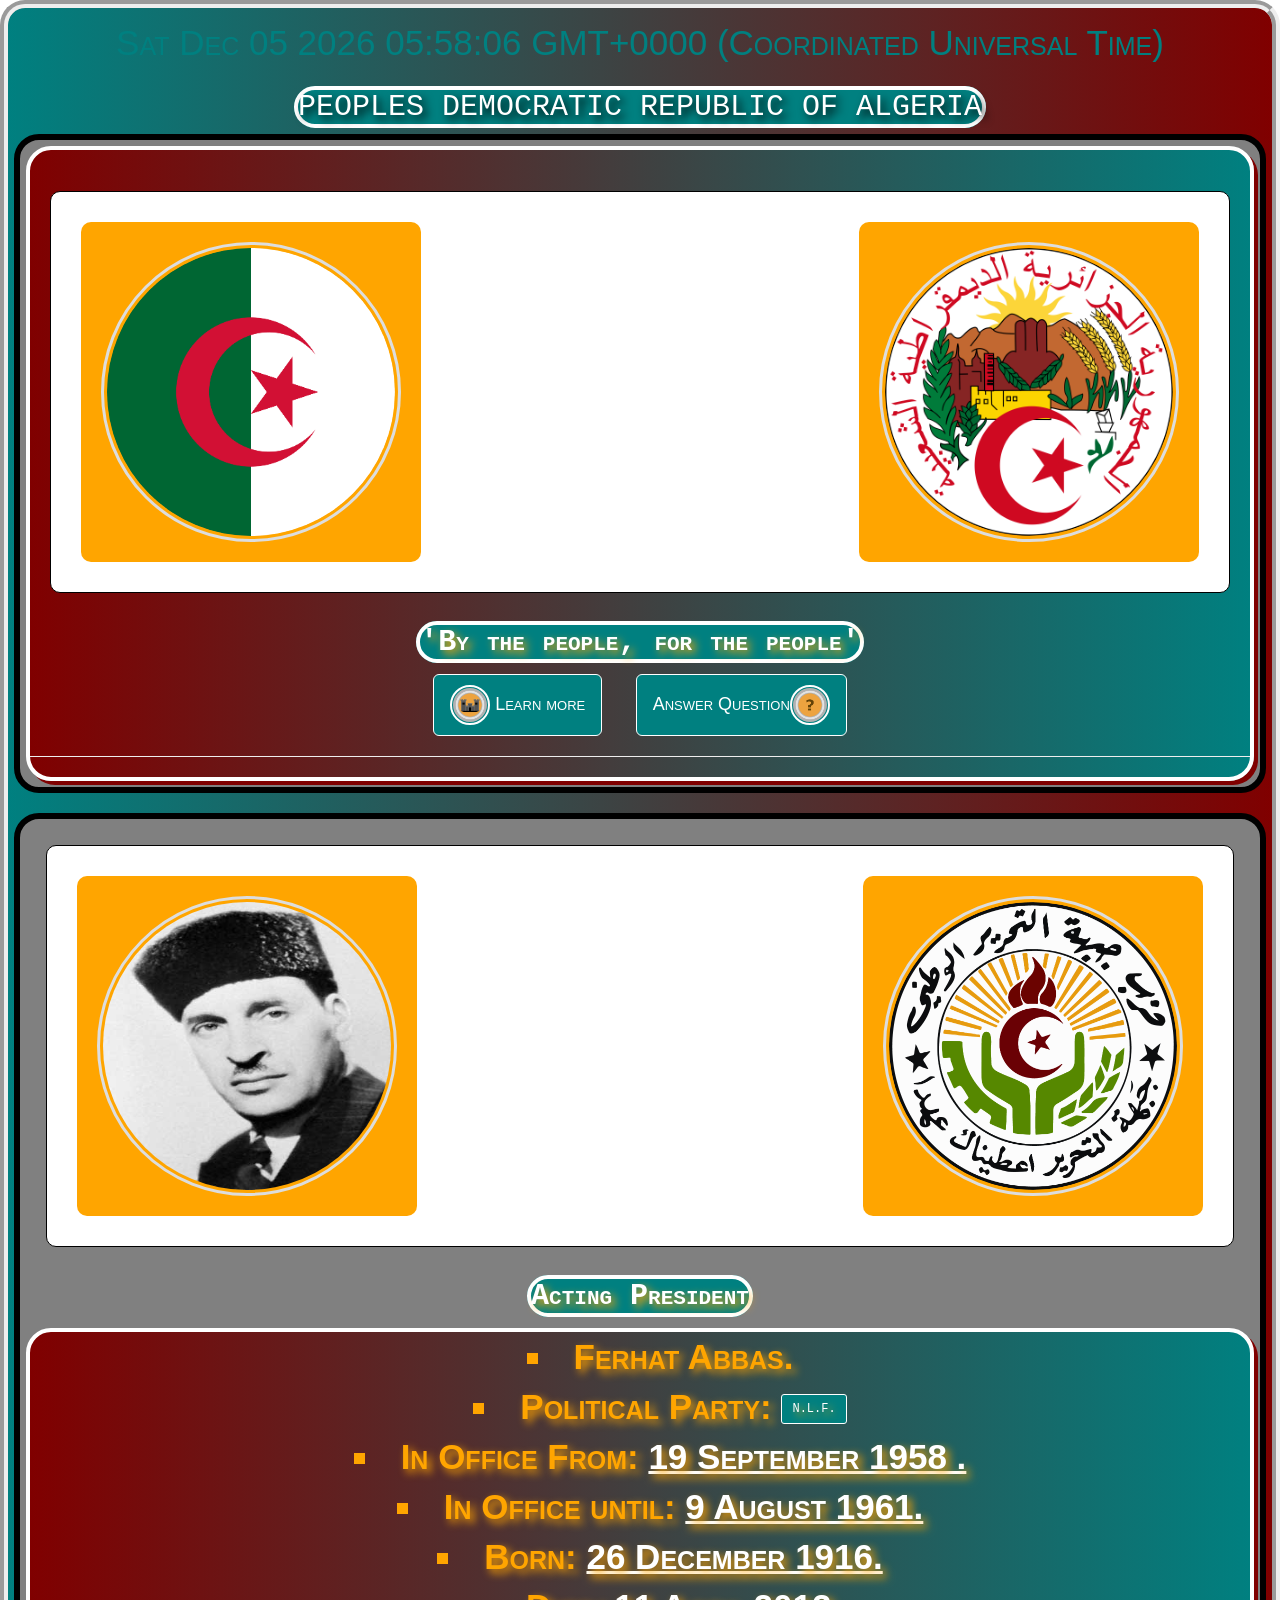
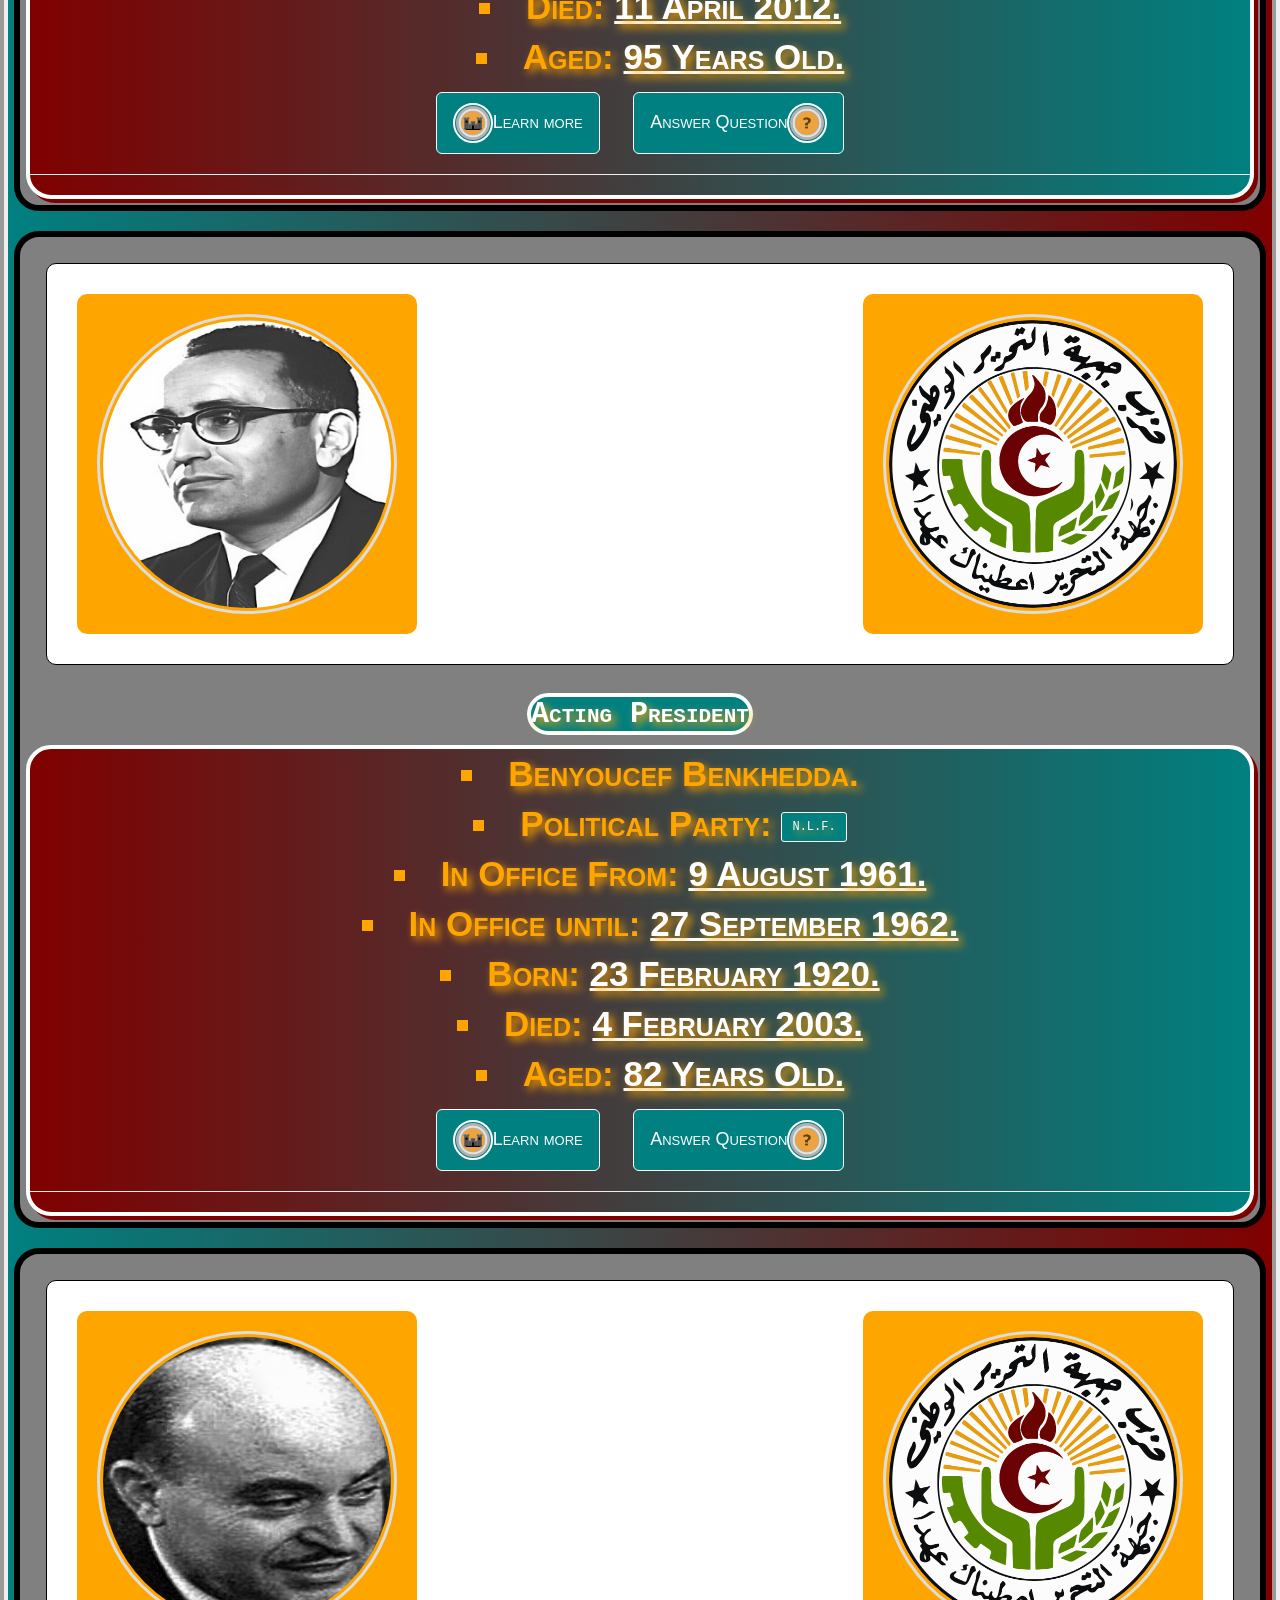
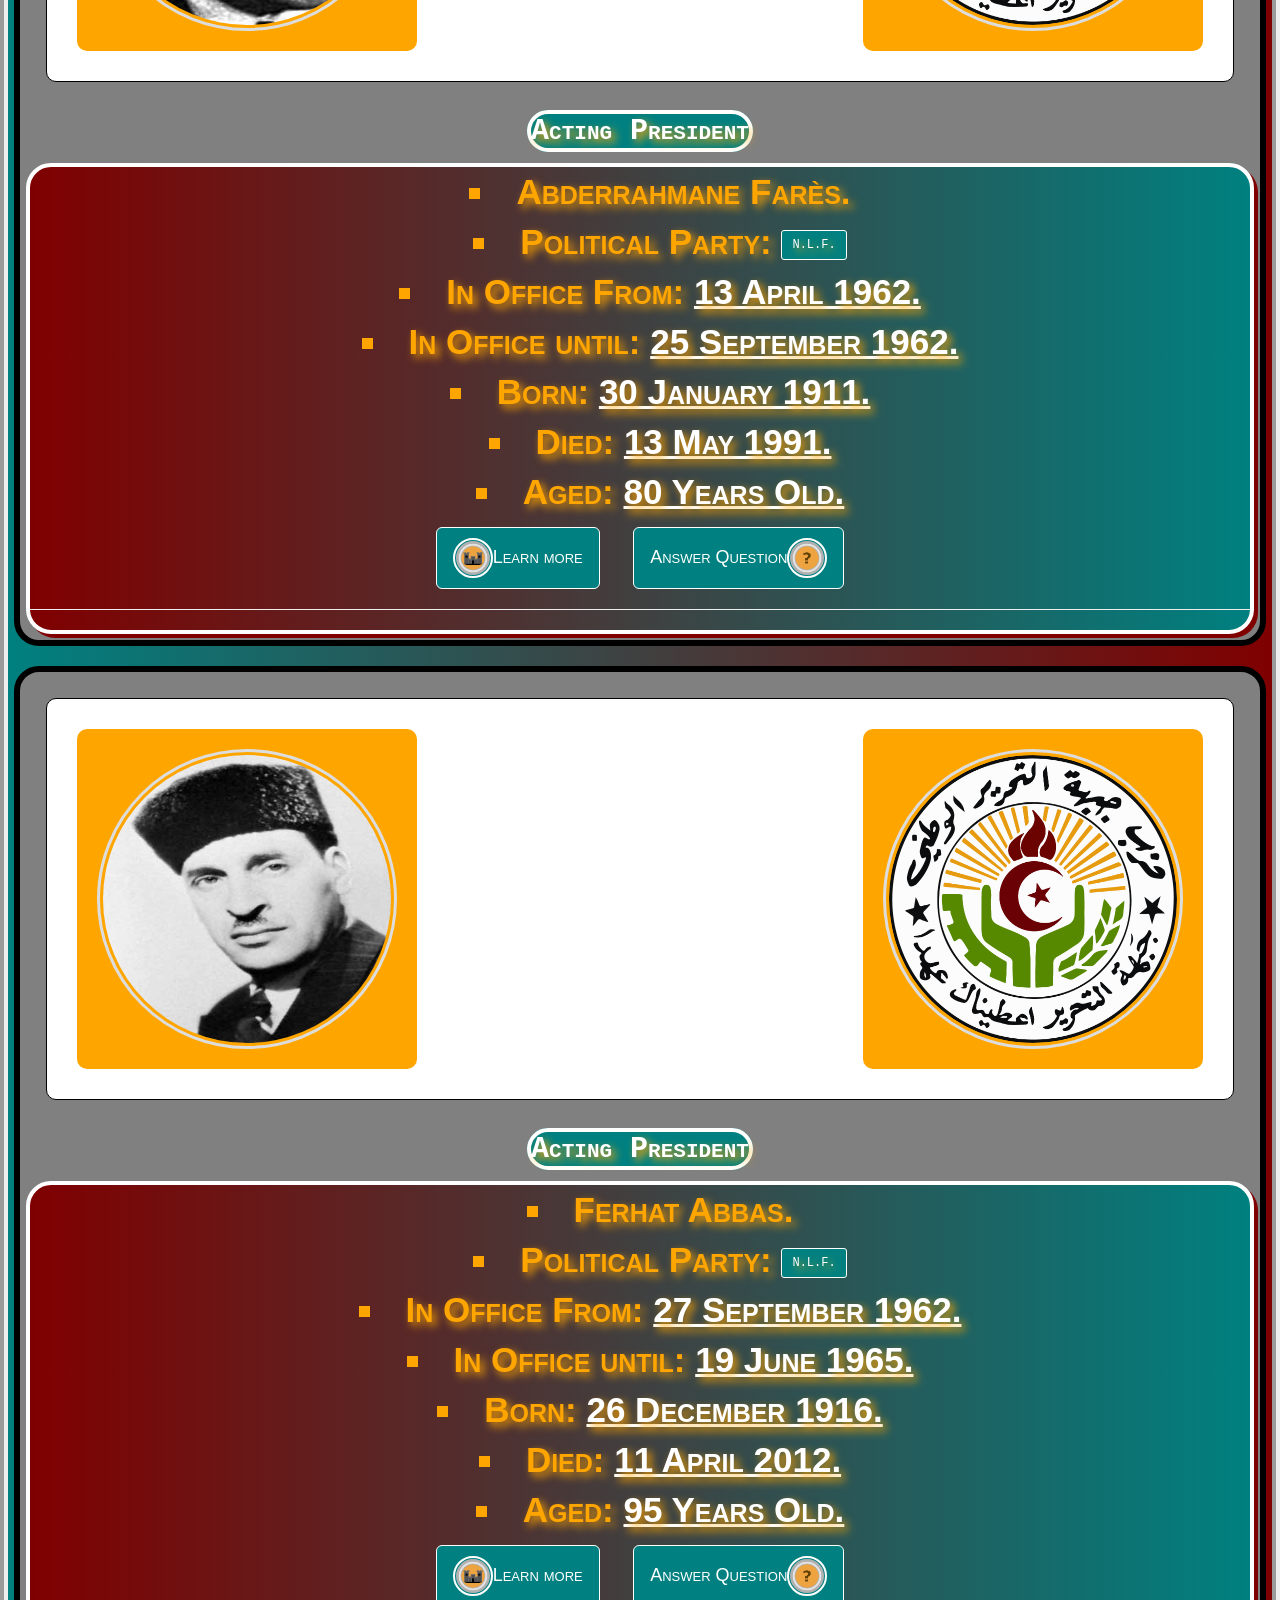
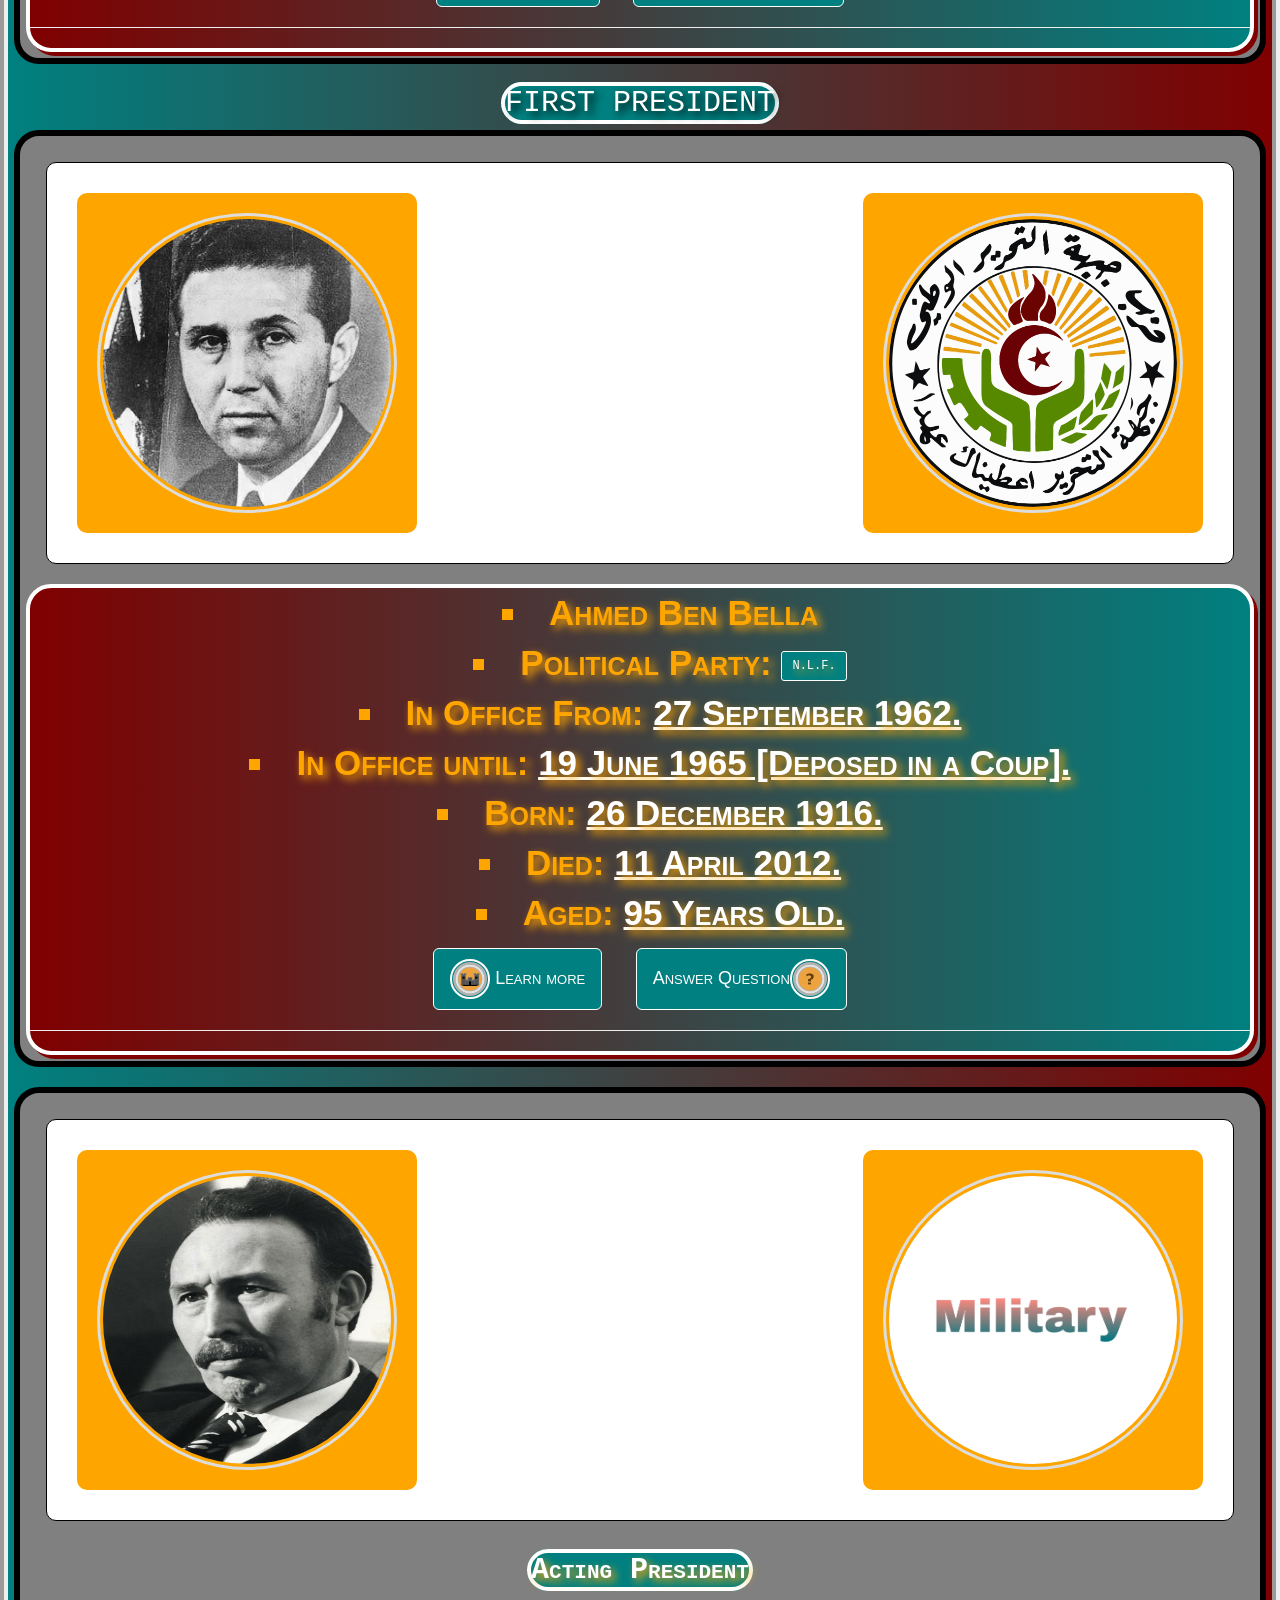
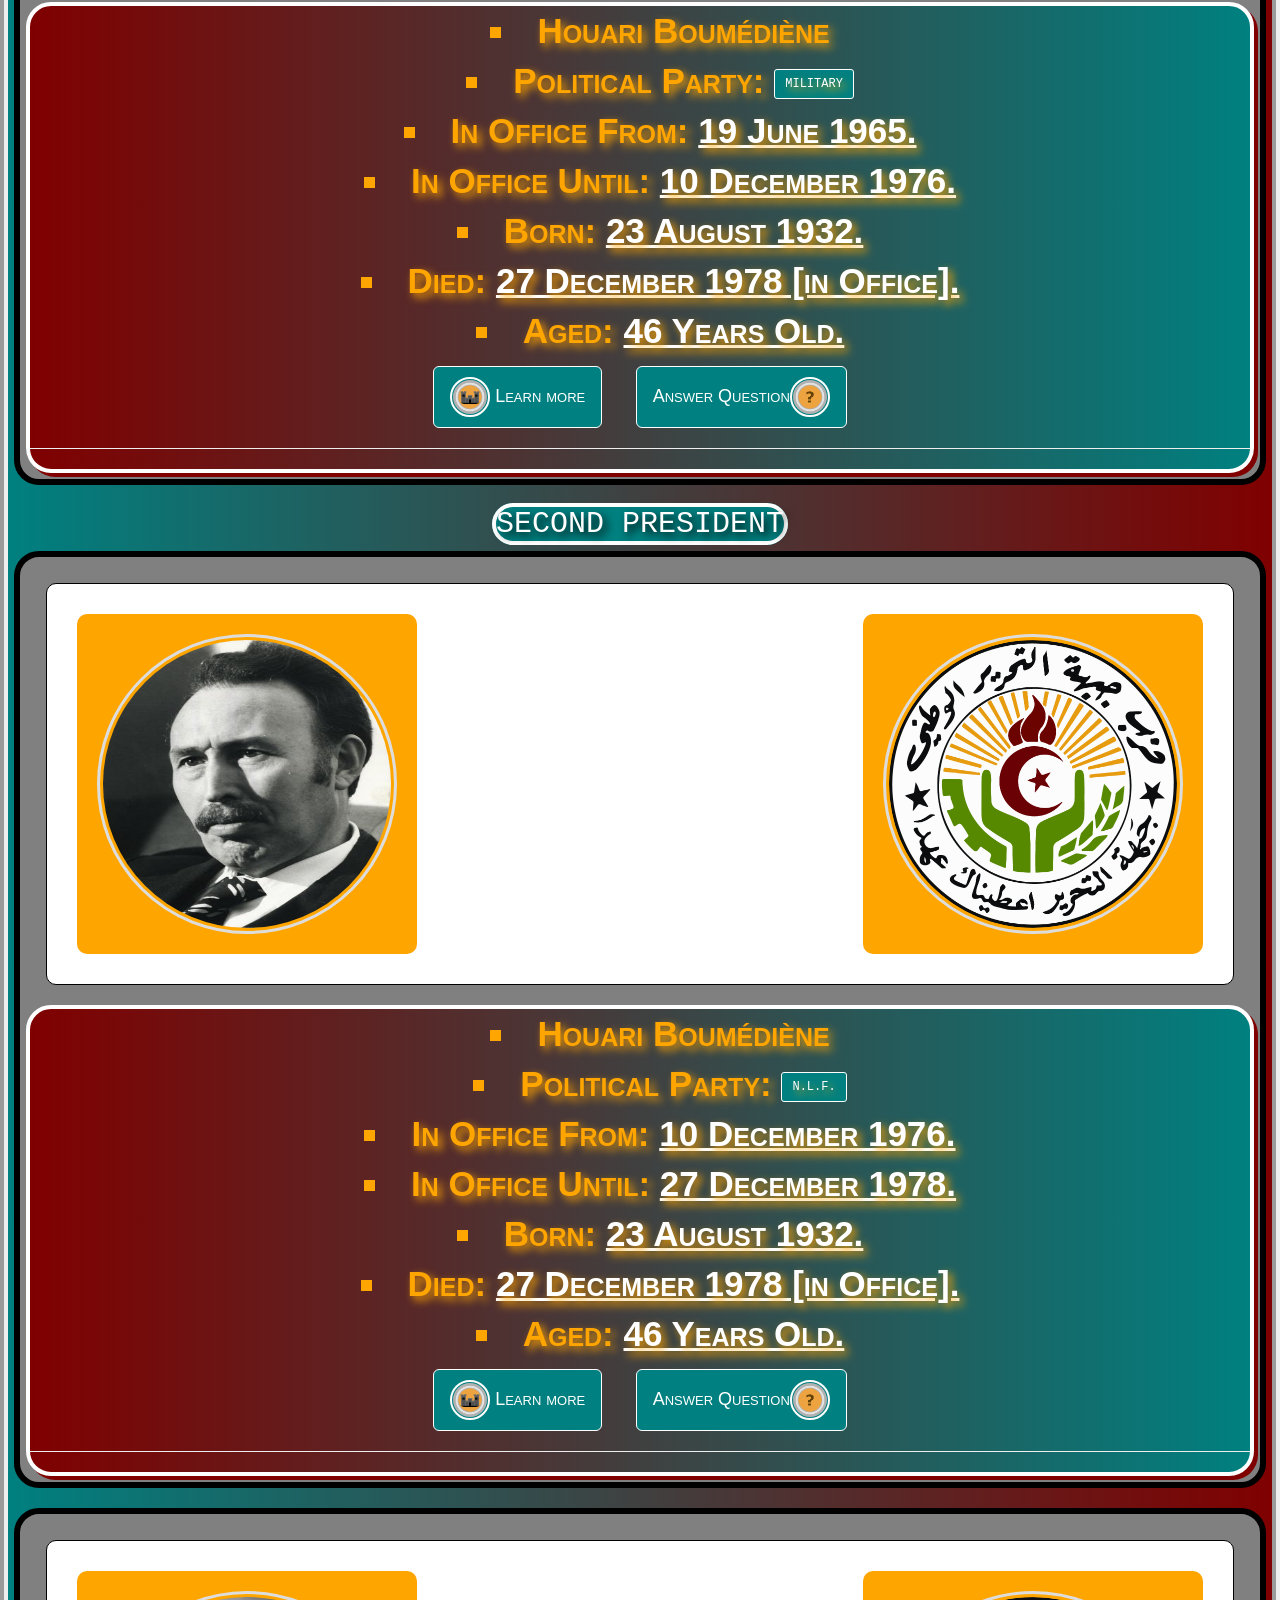
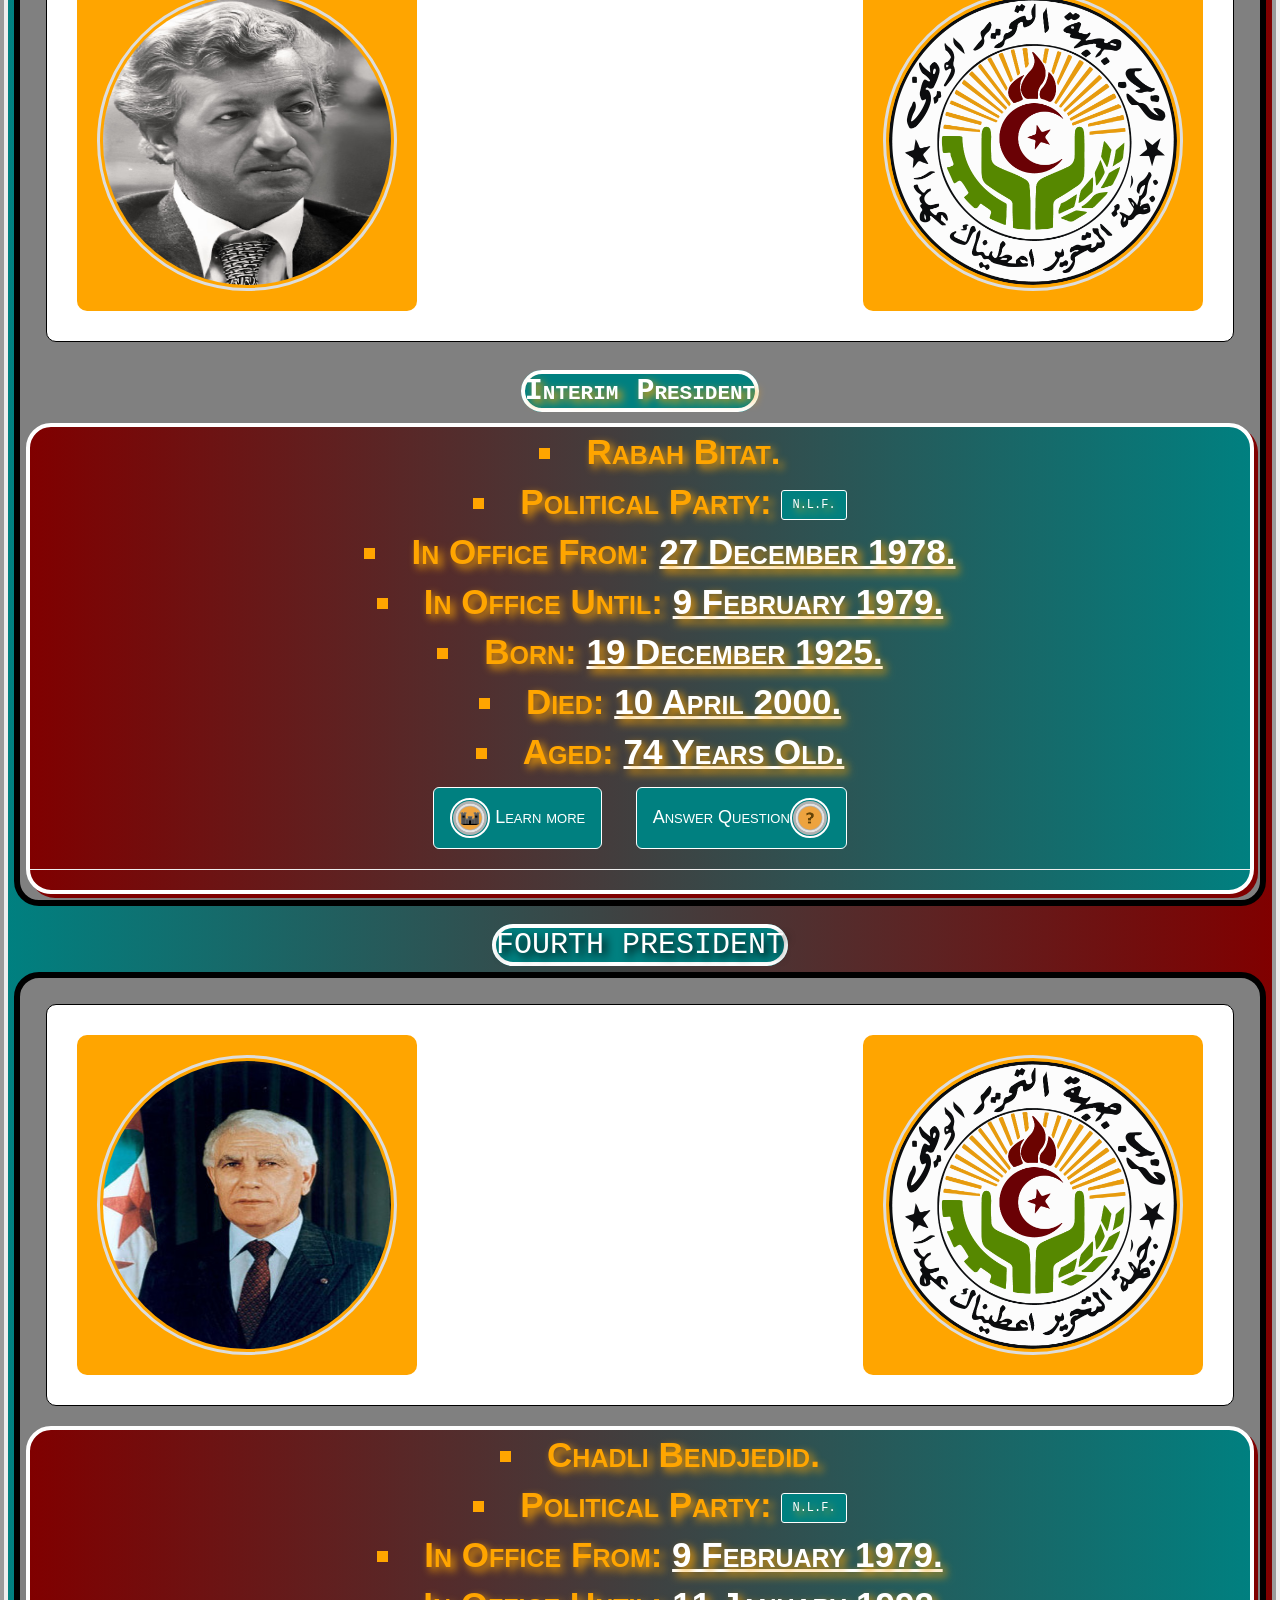
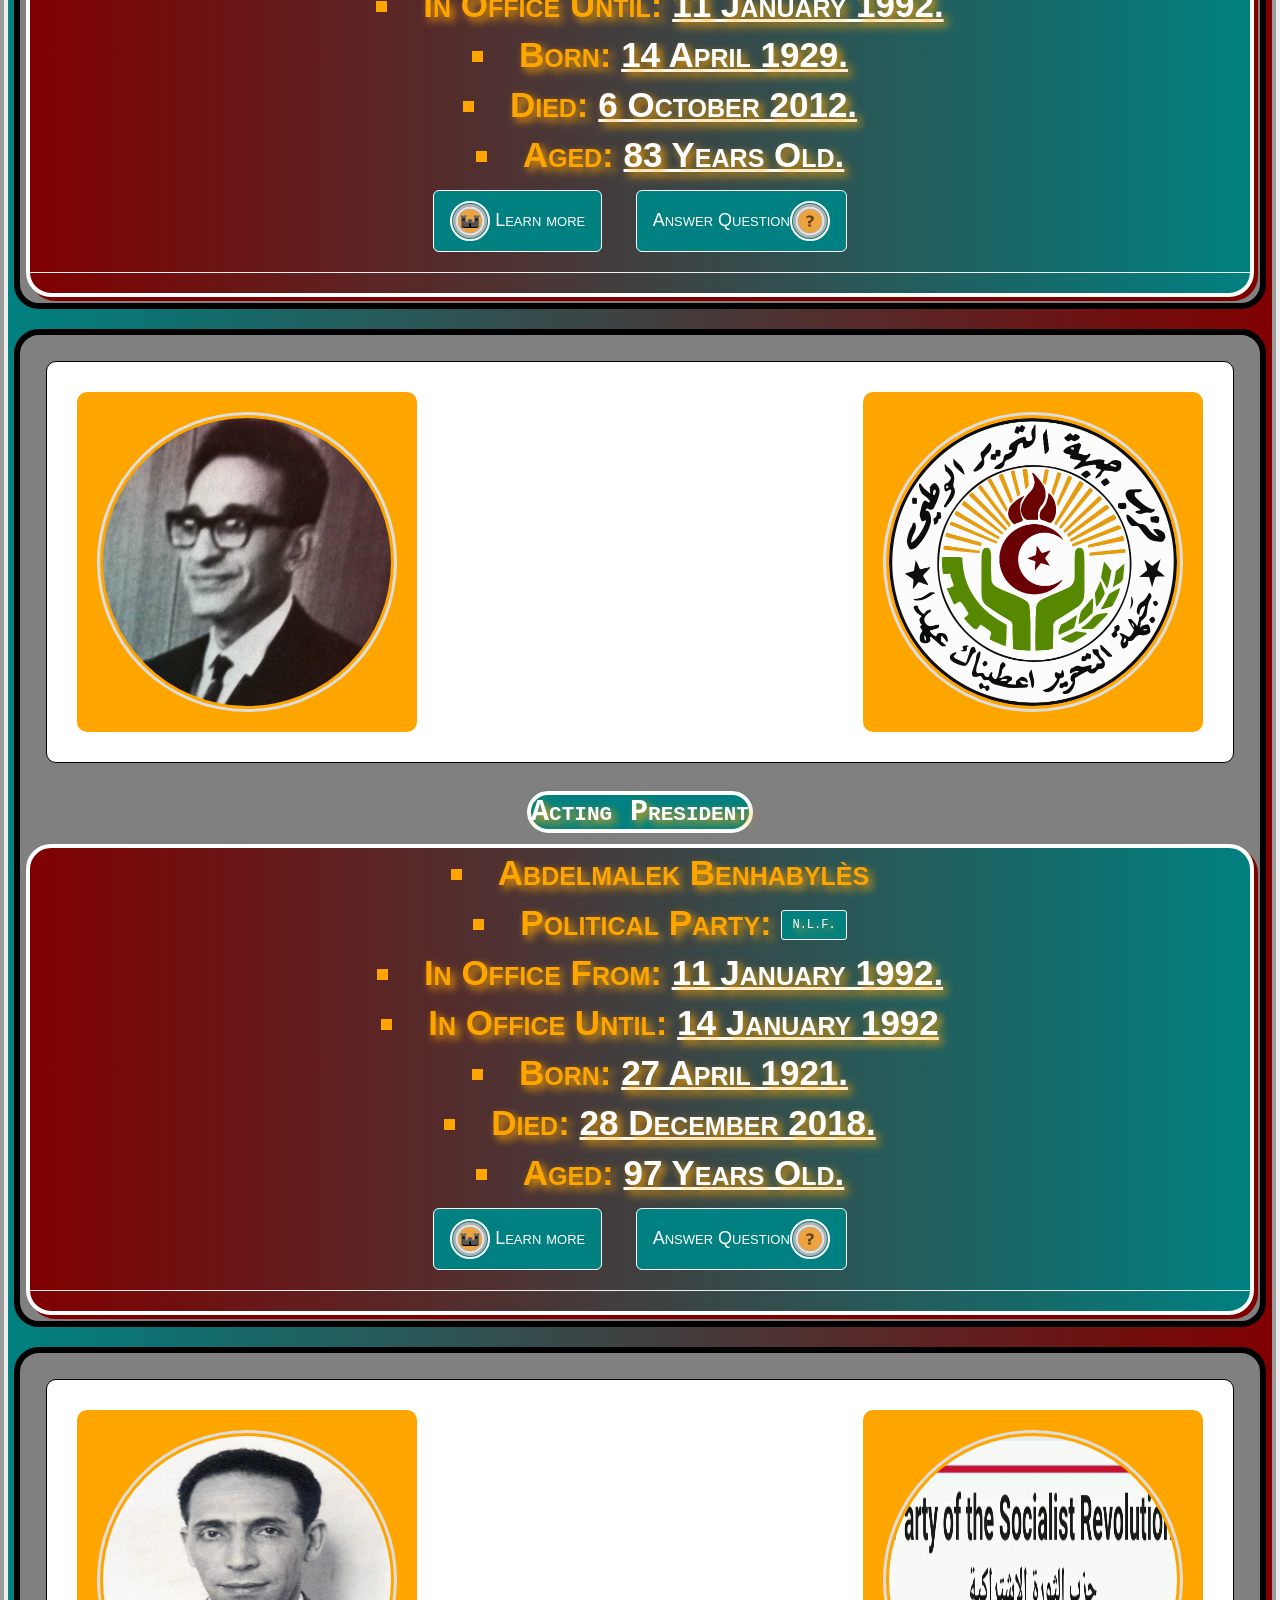
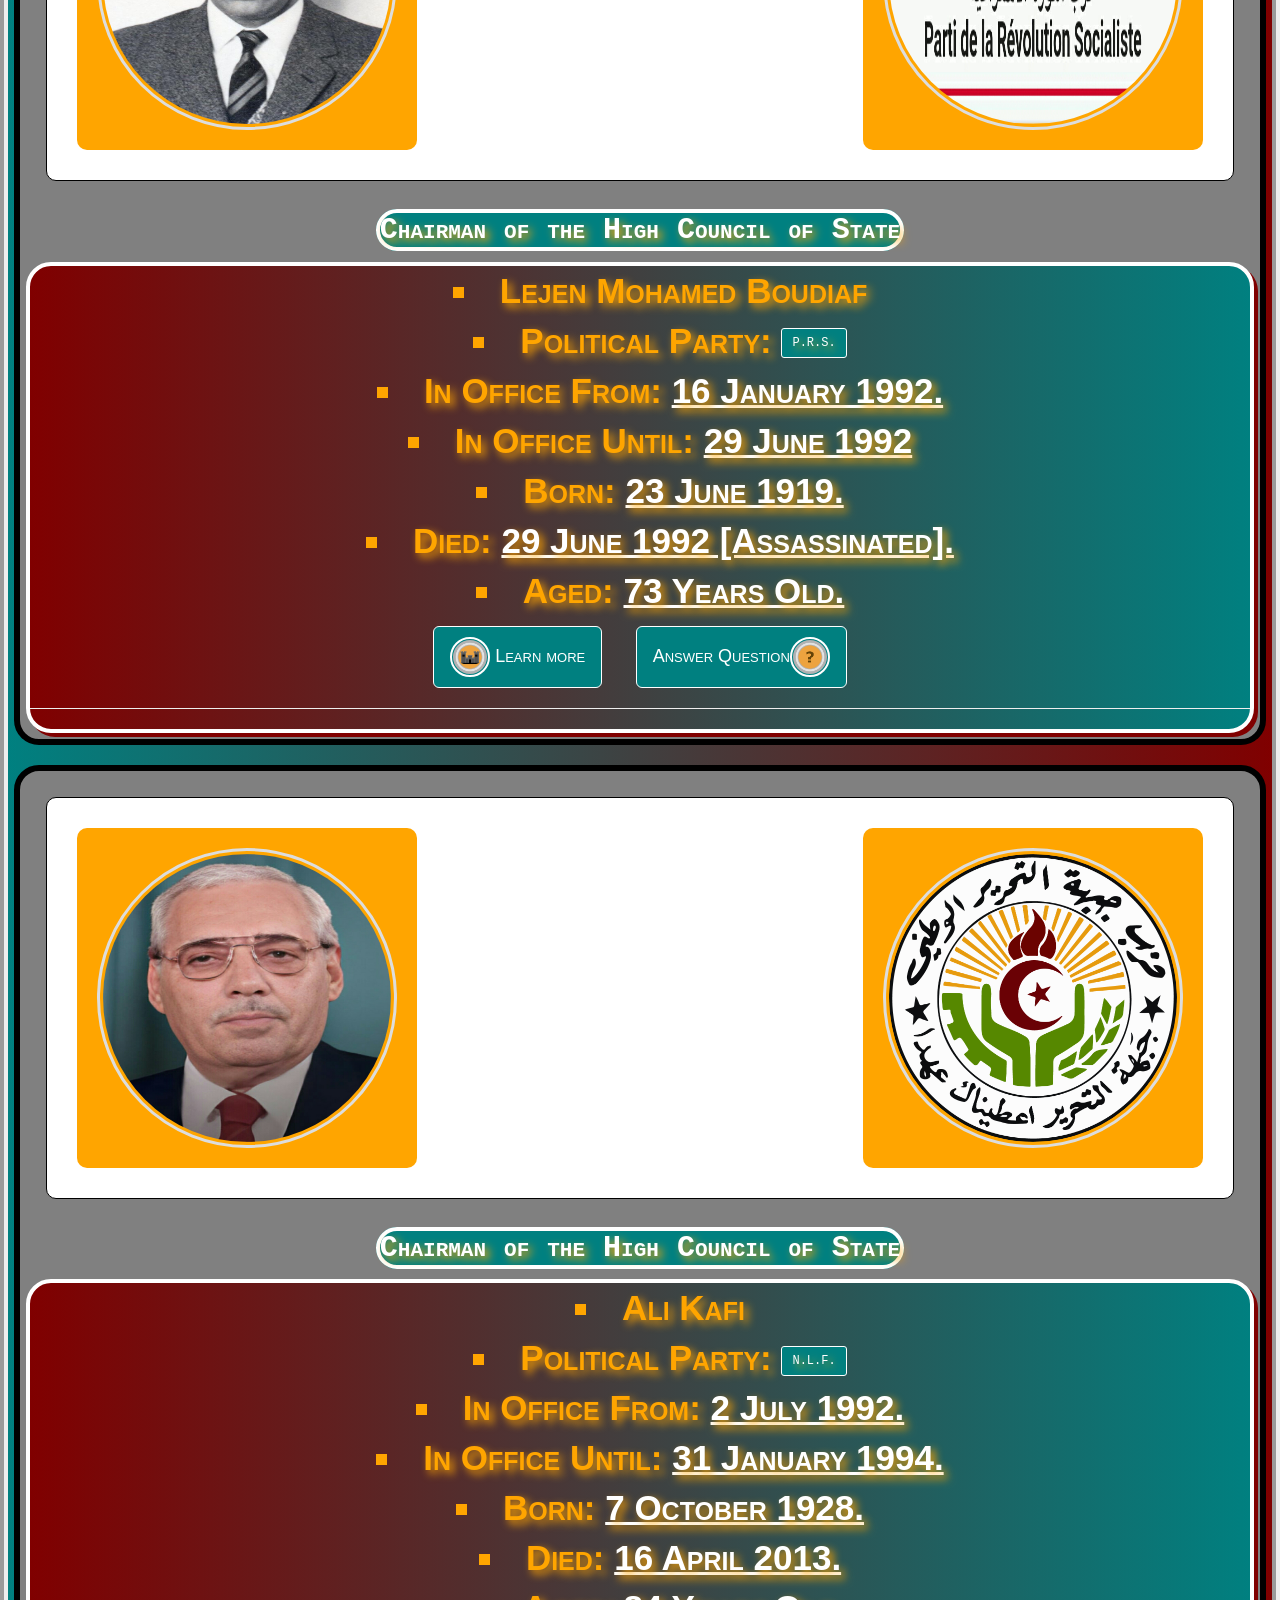
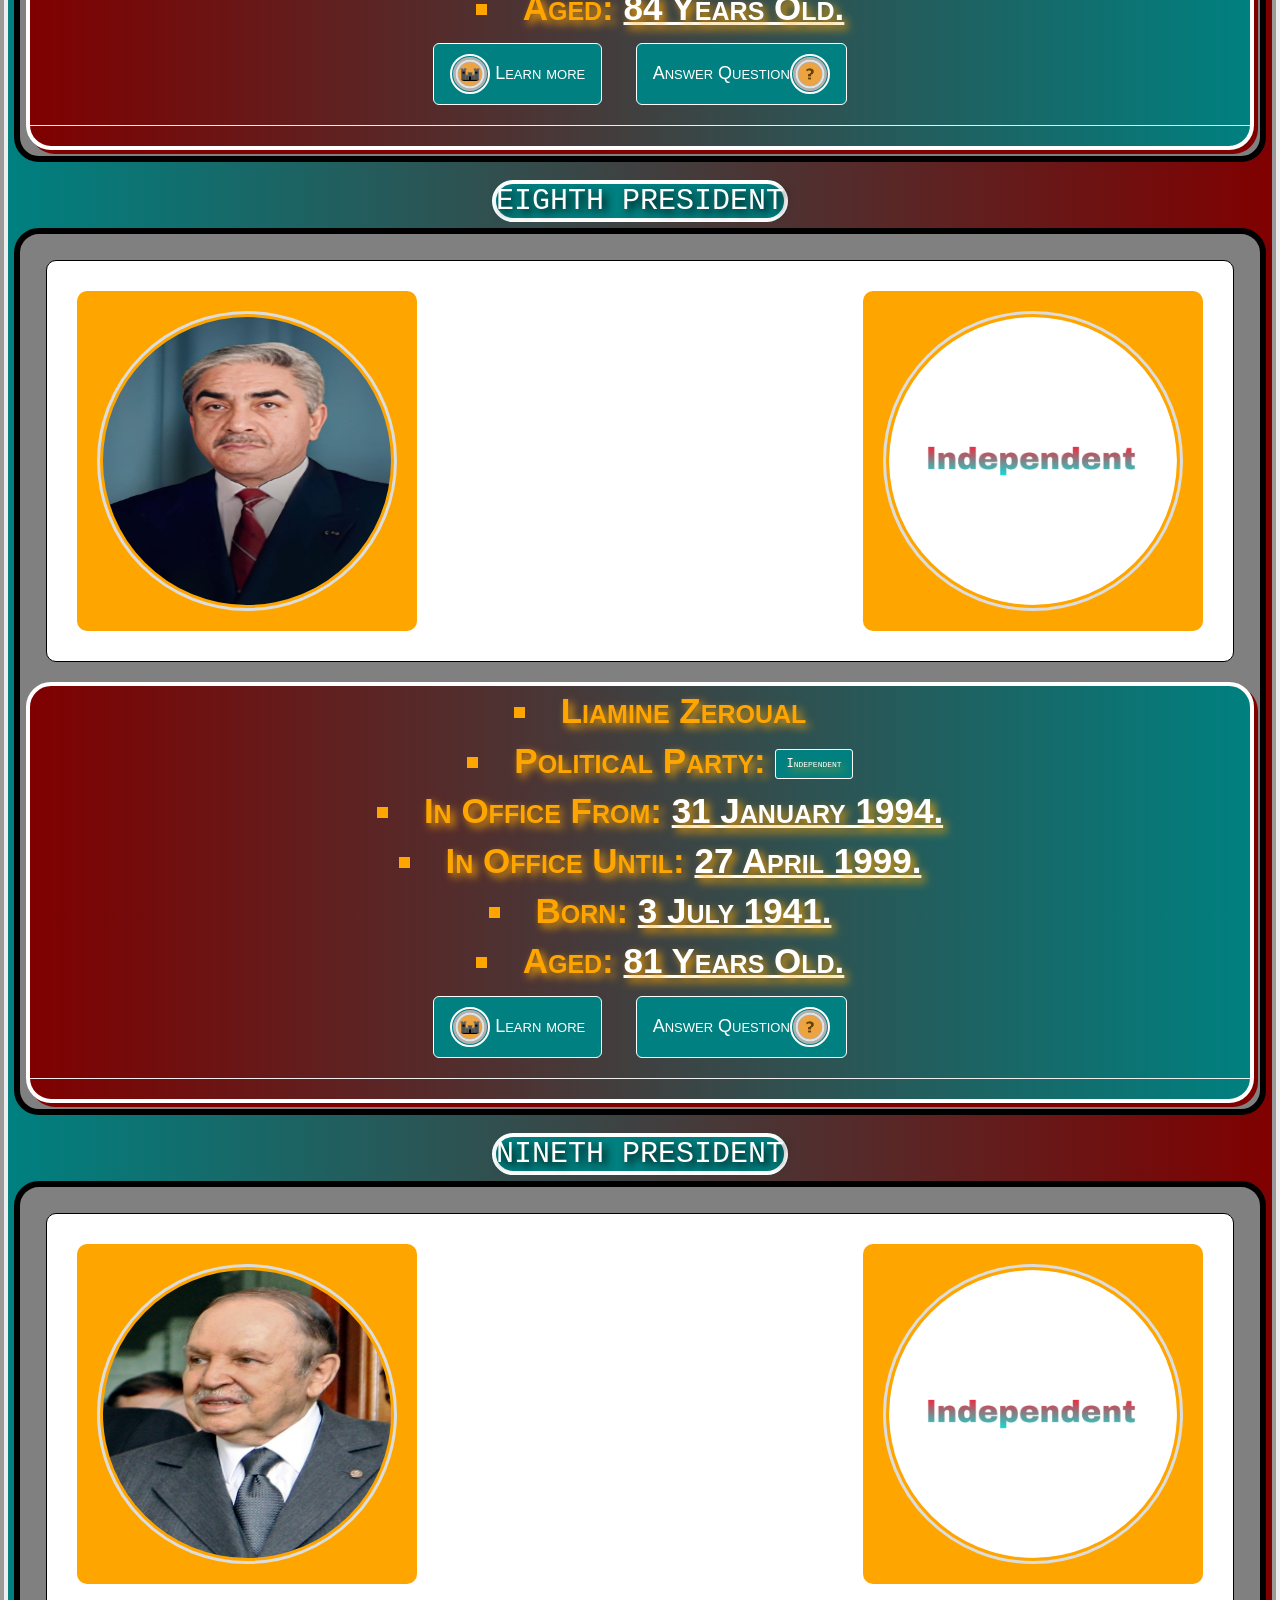
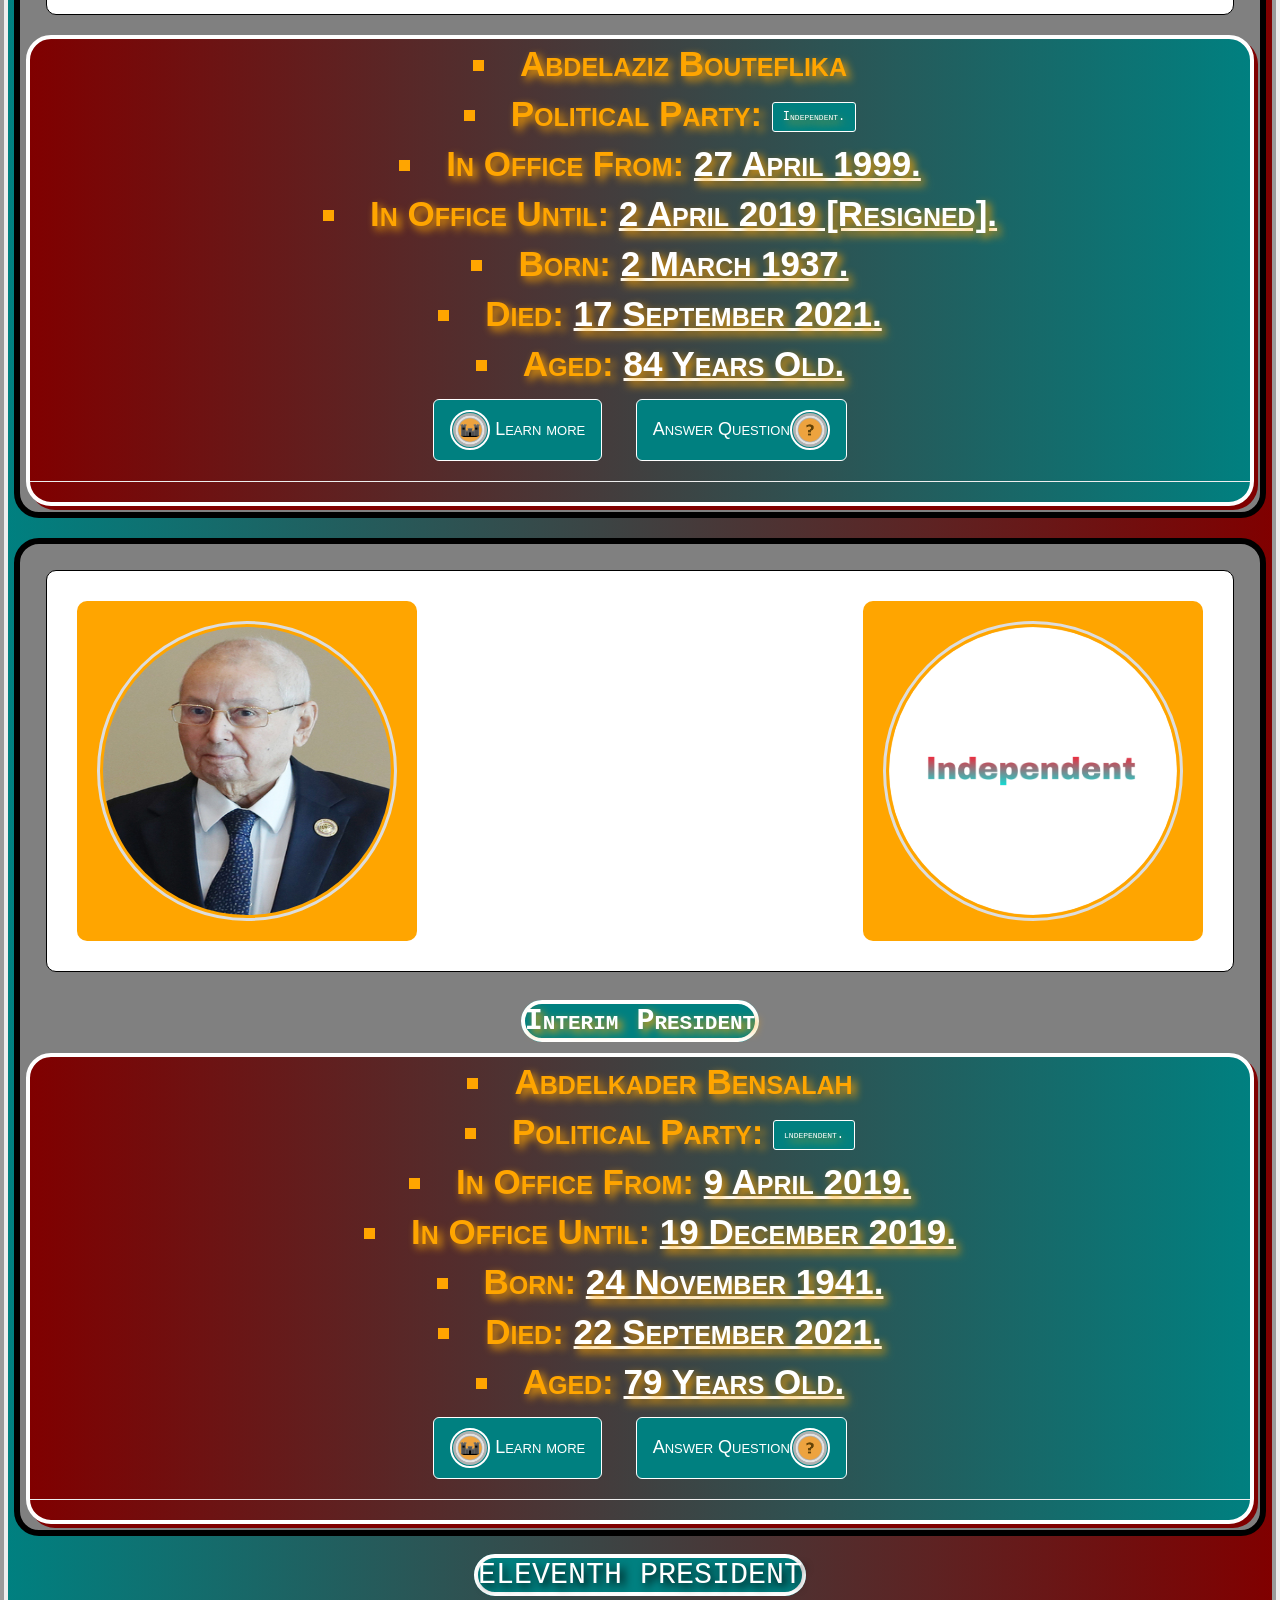
<file: algeria.html>
<!DOCTYPE html>
 <html>
 <head>
	 <title>People's Democratic Republic of Algeria</title>
	 <meta   http-equiv="Content-Type"   content="text/html; charset = UTF-8"/>
	 <meta name="viewport"/>
	 
 <!--<meta http-equiv="refresh" content="60"/>-->
 		<meta name="description" content="Peoples' Democratic Republic of Algeria"/>

<meta name="keywords" content="President, Algeria, Africa, Head of State,"/>

<meta name="Author" content="Salmanda"/>

<meta name="revised" content=" Peoples' Democratic Republic of Algeria,3/11/2023"/>
 
  <meta http-equiv="X-UA-Compatible" content="IE=EmulateIE7"/>
    
    <meta name="mobile-web-app-capable" content="yes"/>
    
    <meta name="apple-mobile-web-app-capable" content="yes"/>
    
    <meta name="msapplication-starturl" content=""/>
    
    <meta name="theme-color" content="teal"/>
  
  <link rel="icon" type="image" href="flag.png"/>
  
	
	 <link rel="stylesheet" href="algeria.css" type="text/css"/>
	 
	 <!--<link rel="stylesheet" href="materialize.min.css" type="text/css"/>-->
		 
		 <link rel="stylesheet" type="text/css" href="bootstrap.min.css">
		 	
		 	 <link rel="icon" type="image" href="Flag.png"/>

	 <style>
	 		html:active{
	 		background: maroon;
	 		}
	 		
	 	.all{
	 		border-radius:25px;
	 	 	}
	 	 	
	 	#gradclass
	 	{background: linear-gradient(to right, teal, maroon);}
	 	
	 	img{
height: 300px;
width: 300px;
border-radius: 150px;
border: 3px solid #ddd;
padding: 3px;
}

body{
	text-align: center;
	font-weight: bolder;
 font-variant: small-caps;
 font-stretch:extra-expanded;
}

span{
	font-size: 30px;
	color: white;
}

ul,p,h5,h6{
	font-size: 35px;
}

h1{
	color: white;
}

button{
	color: white;
}

a{
	color:maroon;
}

	 	</style>
 </head>
 
 <body>
	 	<div style="border:8px groove; padding:6px" id="gradclass" class="all">
	 		
  <script type="text/javascript">
document.write("<h5>"+Date()+"</h5>");
  </script>
	 		
	 		<h1><span>PEOPLES DEMOCRATIC REPUBLIC OF ALGERIA</span></h1>
	 				
	 		<div class="salmanda">
	 		<div class="salma" style = "box-shadow: 4px 4px maroon;"><br>
	 			
	 			<div class="wrapper clearfix"> 
<div class="pull-left"><img src="Flag.png" alt="Algerian Flag"/></div> 

<div class="pull-right"><img src="Emblem.png" alt="Algerian Emblem"/></div></div>
	 			
<div id="myModal" class="modal fade" >
<div class="modal-dialog; modal-lg"> 
<div class="modal-content"> 
<div class="modal-header"> 
<!--<button type="button" class="close" data-dismiss="modal" aria-hidden="true">&times;</button>--> 
<h6 class="modal-title">PEOPLES REPUBLIC OF ALGERIA.</h6> 
</div> 
<div class="modal-body; salma"> 
<p>
	Algeria, officially the People's Democratic Republic of Algeria, is a country in North Africa. Algeria is bordered to the northeast by Tunisia to the east by Libya; to the southeast by Niger; to the southwest by Mali Mauritania, and Western Sahara; to the west by Morocco; and to the north by the Mediterranean Sea. It is considered part of the Maghreb region of North Africa. It has a semi-arid geography, with most of the population living in the fertile north and the Sahara dominating the geography of the south. Algeria covers an area of 2,381,741 square kilometres (919,595 sq mi), making it the world's tenth largest nation by area, and the largest nation in Africa, more than 200 times as large as the continent's smallest country, The Gambia. </p> 

</div> 
<div class="modal-footer"> 
<button type="button" class="btn btn-secondary btn-lg" data-dismiss="modal">Close &times;
</button> 
</div> 
</div> 
</div> 
</div>

	 <p><span>'By the people, for the people'</span></p>
	 
	 <button style="border-color: white" type="button" class="btn btn-secondary btn-lg" data-toggle="modal" data-target="#myModal"><img class="picturee" src="diamond1.png"/>
		Learn more</button>&nbsp; &nbsp; &nbsp; &nbsp;
	 
	 <!--start of quizz question-->
	 <button id="shbtn0" style="border-color:white" type="button" class="btn btn-secondary btn-lg">Answer Question<img class="picturee" src="diamond2.png"/></button>
	 
<div class="quizz" id="d0" style="display:none">
	<p style="font-size:35px">In which region of Africa is Algeria?</p>
	
<input data-answer=1 type="radio" name="q13" id="i49"/><label for="i49">North of Africa</label>

<input type="radio" name="q13" id="i50"/><label for="i50">East of Africa</label><br>

<input type="radio" name="q13" id="i51"/><label for="i51">West of Africa</label>

<input type="radio" name="q13" id="i52"/><label for="i52">South of Africa</label>
<br></div><hr>
	<!--end of quizz question-->
	</div></div><br>
		
		<div class="salmanda">
	 	
	 	<div class="wrapper clearfix"> 
<div class="pull-left"><img src="ferhatAbbas.jpg" alt="Ferhat Abbas."/></div> 

<div class="pull-right"><img src="nlf.png" alt="NLF Flag" alt=""/></div></div>
	 
	  <p><span>Acting President</span></p>
	 
	 <div class="salma" style="background-color: green; text-shadow: 4px 4px 8px orange; box-shadow: 4px 4px maroon; color: orange;">
	 	<ul>
	 <li>Ferhat Abbas.</li>
	 <li>Political Party: <span
	style="border-color: white"
	  type="button" class="btn btn-secondary btn-sm popover-large" data-container="body" data-toggle="popover" tabindex="0"data-trigger="focus" title="National Liberation Front." data-placement="bottom" data-content="The National Liberation Front commonly known by its French acronym FLN, is a nationalist political party in Algeria. It was the principal nationalist movement during the Algerian War and the sole legal and ruling political party of the Algerian state until other parties were legalised in 1989.">N.L.F.</span></li>
	 <li>In Office From: <u>19 September 1958	.</u></li>
	 <li>In Office until: <u>9 August 1961.</u></li>
	 <li>Born: <u>26 December 1916.</u></li>
	 <li>Died: <u>11 April 2012.</u></li>
	 <li>Aged: <u>95 Years Old.</u></li>
	 </ul>
	 <button style="border-color:white" type="button" class="btn btn-secondary btn-lg" data-toggle="modal" data-target="#myModal13"><img class="picturee" src="diamond1.png"/>Learn more</button>&nbsp; &nbsp; &nbsp; &nbsp;
	 
	 <!--start of quizz question-->
	 <button id="shbtn15" style="border-color:white" type="button" class="btn btn-secondary btn-lg">Answer Question<img class="picturee" src="diamond2.png"/></button>
	 
<div class="quizz" id="d15" style="display:none">
	<p style="font-size:35px">In which Place was Ferhat Abbas born?</p>
	
<input type="radio" name="q14" id="i53"/><label for="i53">In Phillipeville</label>

<input type="radio" name="q14" id="i54"/><label for="i54">In the village of Chahna</label><br>

<input type="radio" name="q14" id="i55"/><label for="i55">In the province of Naâma</label>

<input data-answer=1 type="radio" name="q14" id="i56"/><label for="i56">In the village of Taher</label>
<br></div><hr>
	<!--end of quizz question-->
	 
	<!--start of a modal-->
	 <div id="myModal13" class="modal fade" >
<div class="modal-dialog; modal-lg"> 
<div class="modal-content"> 
<div class="modal-header"> 
<h6 class="modal-title">FERHAT ABBAS.</h6> 
</div> 

<div class="modal-body; salma"> 
<p>An influential figure in the Young Algerians, Abbas initially advocated for equal political rights for Algerian Muslims in France and for the granting of French citizenship for Algerian Muslims. Over time, he became a revolutionary Algerian nationalist. The son of a caid, Said Ben Ahmed Abbas and Achoura (Maza) Abbas, Ferhat Abbas was born in the village of Taher, Algeria. In addition to being a caid in the village of Chahna, his father had also been awarded the rosette and silver braid of a commander of the Legion of Honor. </p> 
</div>
 
<div class="modal-footer"> 
<button type="button" class="btn btn-secondary btn-lg" data-dismiss="modal">Close &times;</button> 
<!--end of a modal-->
</div> 
</div> 
</div> 
</div>
	  </div></div><br>
	  
	  <div class="salmanda">
	 	
	 	<div class="wrapper clearfix"> 
<div class="pull-left"><img src="benkhedda.png" alt="Benkhedda."/></div> 

<div class="pull-right"><img src="nlf.png" alt="NLF Flag" alt=""/></div></div>
	 
	  <p><span>Acting President</span></p>
	 
	 <div class="salma" style="background-color: green; text-shadow: 4px 4px 8px orange; box-shadow: 4px 4px maroon; color: orange;">
	 	<ul>
	 <li>Benyoucef Benkhedda.</li>
	 <li>Political Party: <span
	style="border-color: white"
	  type="button" class="btn btn-secondary btn-sm popover-large" data-container="body" data-toggle="popover" tabindex="0"data-trigger="focus" title="National Liberation Front." data-placement="bottom" data-content="The National Liberation Front commonly known by its French acronym FLN,[a] is a nationalist political party in Algeria. It was the principal nationalist movement during the Algerian War and the sole legal and ruling political party of the Algerian state until other parties were legalised in 1989.">N.L.F.</span></li>
	 <li>In Office From: <u>9 August 1961.</u></li>
	 <li>In Office until: <u>27 September 1962.</u></li>
	 <li>Born: <u>23 February 1920.</u></li>
	 <li>Died: <u>4 February 2003.</u></li>
	 <li>Aged: <u>82 Years Old.</u></li>
	 </ul>
	 <button style="border-color:white" type="button" class="btn btn-secondary btn-lg" data-toggle="modal" data-target="#myModal14"><img class="picturee" src="diamond1.png"/>Learn more</button>&nbsp; &nbsp; &nbsp; &nbsp;
	 
	 <!--start of quizz question-->
	 <button id="shbtn16" style="border-color:white" type="button" class="btn btn-secondary btn-lg">Answer Question<img class="picturee" src="diamond2.png"/></button>
	 
<div class="quizz" id="d16" style="display:none">
	<p style="font-size:35px">Which colonial school, did Benyoucef Benkhedda attend?</p>
	
<input type="radio" name="q15" id="i57"/><label for="i57">British colonial school</label>

<input type="radio" name="q15" id="i58"/><label for="i58">Portuguese colonial school</label><br>

<input type="radio" name="q15" id="i59"/><label for="i59">Dutch colonial school</label>

<input data-answer=1 type="radio" name="q15" id="i60"/><label for="i60">French colonial school</label>
<br></div><hr>
	<!--end of quizz question-->
	 
	<!--start of a modal-->
	 <div id="myModal14" class="modal fade" >
<div class="modal-dialog; modal-lg"> 
<div class="modal-content"> 
<div class="modal-header"> 
<h6 class="modal-title">BENYOUCEF BENKHEDDA.</h6> 
</div> 

<div class="modal-body; salma"> 
<p>Benyoucef Benkhedda was born in 1920 in Berrouaghia, Médéa Province. The son of a Qadi, he attended both the local Madrasah and French colonial school. He later attended the Ibn Rochd lycée at Blida where he met Algerian nationalists such as Mohamed Lamine Debaghine, Saad Dahlab, Abane Ramdane, Ali Boumendjel and M'hamed Yazid. "You are the knives which we sharpen against France!" was the often repeated cry of the college headmaster.</p> 
</div>
 
<div class="modal-footer"> 
<button type="button" class="btn btn-secondary btn-lg" data-dismiss="modal">Close &times;</button> 
<!--end of a modal-->
</div> 
</div> 
</div> 
</div>
	  </div></div><br>
	  
	  <div class="salmanda">
	 	
	 	<div class="wrapper clearfix"> 
<div class="pull-left"><img src="AbderrahmaneFarès.jpg" alt="Ferhat Abbas."/></div> 

<div class="pull-right"><img src="nlf.png" alt="NLF Flag" alt=""/></div></div>
	 
	  <p><span>Acting President</span></p>
	 
	 <div class="salma" style="background-color: green; text-shadow: 4px 4px 8px orange; box-shadow: 4px 4px maroon; color: orange;">
	 	<ul>
	 <li>Abderrahmane Farès.</li>
	 <li>Political Party: <span
	style="border-color: white"
	  type="button" class="btn btn-secondary btn-sm popover-large" data-container="body" data-toggle="popover" tabindex="0"data-trigger="focus" title="National Liberation Front." data-placement="bottom" data-content="The National Liberation Front commonly known by its French acronym FLN,[a] is a nationalist political party in Algeria. It was the principal nationalist movement during the Algerian War and the sole legal and ruling political party of the Algerian state until other parties were legalised in 1989.">N.L.F.</span></li>
	 <li>In Office From: <u>13 April 1962.</u></li>
	 <li>In Office until: <u>25 September 1962.</u></li>
	 <li>Born: <u>30 January 1911.</u></li>
	 <li>Died: <u>13 May 1991.</u></li>
	 <li>Aged: <u>80 Years Old.</u></li>
	 </ul>
	 <button style="border-color:white" type="button" class="btn btn-secondary btn-lg" data-toggle="modal" data-target="#myModal15"><img class="picturee" src="diamond1.png"/>Learn more</button>&nbsp; &nbsp; &nbsp; &nbsp;
	 
	 <!--start of quizz question-->
	 <button id="shbtn17" style="border-color:white" type="button" class="btn btn-secondary btn-lg">Answer Question<img class="picturee" src="diamond2.png"/></button>
	 
<div class="quizz" id="d17" style="display:none">
	<p>What was Abderrahmane Farès profession?</p>
	
<input type="radio" name="q16" id="i61"/><label for="i61">Accoutant</label>

<input type="radio" name="q16" id="i62"/><label for="i62">Doctor</label><br>

<input type="radio" name="q16" id="i63"/><label for="i63">Teacher</label>

<input data-answer=1 type="radio" name="q16" id="i64"/><label for="i64">Lawyer</label>
<br></div><hr>
	<!--end of quizz question-->
	 
	<!--start of a modal-->
	 <div id="myModal15" class="modal fade" >
<div class="modal-dialog; modal-lg"> 
<div class="modal-content"> 
<div class="modal-header"> 
<h6 class="modal-title">ABDERRAHMANE FARÈS.</h6> 
</div> 

<div class="modal-body; salma"> 
<p>Farès, who was born in Amalou, Béjaïa Province, was a lawyer by profession. After the Second World War, Farès was elected to municipal council and the general council of Algiers. In the 1945 French Constituent Assembly election, Farès was the fourth candidate of the Union and Social Progress List for the Muslim non-citizen constituency of Algiers (which had four seats in total). The list won three of the four seats. When the elected Constituent Assembly member Bachir Abdelouahab resigned, Farès overtook his seat in the Assembly on March 14, 1946. He sat in the French Section of the Workers' International (Social-Democrats) parliamentary group.</p> 
</div>
 
<div class="modal-footer"> 
<button type="button" class="btn btn-secondary btn-lg" data-dismiss="modal">Close &times;</button> 
<!--end of a modal-->
</div> 
</div> 
</div> 
</div>
	  </div></div><br>
	 
	 <div class="salmanda">
	 	
	 	<div class="wrapper clearfix"> 
<div class="pull-left"><img src="ferhatAbbas.jpg" alt="Ferhat Abbas."/></div> 

<div class="pull-right"><img src="nlf.png" alt="NLF Flag" alt=""/></div></div>
	 
	  <p><span>Acting President</span></p>
	 
	 <div class="salma" style="background-color: green; text-shadow: 4px 4px 8px orange; box-shadow: 4px 4px maroon; color: orange;">
	 	<ul>
	 <li>Ferhat Abbas.</li>
	 <li>Political Party: <span
	style="border-color: white"
	  type="button" class="btn btn-secondary btn-sm popover-large" data-container="body" data-toggle="popover" tabindex="0"data-trigger="focus" title="National Liberation Front." data-placement="bottom" data-content="The National Liberation Front commonly known by its French acronym FLN,[a] is a nationalist political party in Algeria. It was the principal nationalist movement during the Algerian War and the sole legal and ruling political party of the Algerian state until other parties were legalised in 1989.">N.L.F.</span></li>
	 <li>In Office From: <u>27 September 1962.</u></li>
	 <li>In Office until: <u>19 June 1965.</u></li>
	 <li>Born: <u>26 December 1916.</u></li>
	 <li>Died: <u>11 April 2012.</u></li>
	 <li>Aged: <u>95 Years Old.</u></li>
	 </ul>
	 <button style="border-color:white" type="button" class="btn btn-secondary btn-lg" data-toggle="modal" data-target="#myModal12"><img class="picturee" src="diamond1.png"/>Learn more</button>&nbsp; &nbsp; &nbsp; &nbsp;
	 
	 <!--start of quizz question-->
	 <button id="shbtn" style="border-color:white" type="button" class="btn btn-secondary btn-lg">Answer Question<img class="picturee" src="diamond2.png"/></button>
	 
<div class="quizz" id="d1" style="display:none">
	<p>In which Place was Ferhat Abbas born?</p>
	
<input type="radio" name="q1" id="i1"/><label for="i1">In Phillipeville</label>

<input type="radio" name="q1" id="i2"/><label for="i2">In the village of Chahna</label><br>

<input type="radio" name="q1" id="i3"/><label for="i3">In the province of Naâma</label>

<input data-answer=1 type="radio" name="q1" id="i4"/><label for="i4">In the village of Taher</label>
<br></div><hr>
	<!--end of quizz question-->
	 
	<!--start of a modal-->
	 <div id="myModal12" class="modal fade" >
<div class="modal-dialog; modal-lg"> 
<div class="modal-content"> 
<div class="modal-header"> 
<h6 class="modal-title">FERHAT ABBAS.</h6> 
</div> 

<div class="modal-body; salma"> 
<p>An influential figure in the Young Algerians, Abbas initially advocated for equal political rights for Algerian Muslims in France and for the granting of French citizenship for Algerian Muslims. Over time, he became a revolutionary Algerian nationalist. The son of a caid, Said Ben Ahmed Abbas and Achoura (Maza) Abbas, Ferhat Abbas was born in the village of Taher, Algeria. In addition to being a caid in the village of Chahna, his father had also been awarded the rosette and silver braid of a commander of the Legion of Honor. </p> 
</div>
 
<div class="modal-footer"> 
<button type="button" class="btn btn-secondary btn-lg" data-dismiss="modal">Close &times;</button> 
<!--end of a modal-->
</div> 
</div> 
</div> 
</div>
	  </div></div>
	  
<h2><span>FIRST PRESIDENT</span> </h2>
	 
	 <div class="salmanda">
	 	<div class="wrapper clearfix"> 
<div class="pull-left"><img src="AhmedBenBella.png" alt="Ahmed Ben Bella"/></div> 

<div class="pull-right"><img src="nlf.png" alt="NLF Flag" alt=""/></div></div> 
	 
	 <div class="salma" style="background-color: green; text-shadow: 4px 4px 8px orange; box-shadow: 4px 4px maroon; color: orange;">
	 	<ul>
	 <li>Ahmed Ben Bella</li>
	<!--start of a popover-->
	  <li>Political Party: <span
	style="border-color: white"
	  type="button" class="btn btn-secondary btn-sm popover-large" data-container="body" data-toggle="popover" tabindex="0"data-trigger="focus" title="National Liberation Front." data-placement="bottom" data-content="The National Liberation Front commonly known by its French acronym FLN,[a] is a nationalist political party in Algeria. It was the principal nationalist movement during the Algerian War and the sole legal and ruling political party of the Algerian state until other parties were legalised in 1989.">N.L.F.</span></li>
<!--end of popover-->

	 <li>In Office From: <u>27 September 1962.</u></li>
	 <li>In Office until: <u>19 June 1965 [Deposed in a Coup].</u></li>
	 <li>Born: <u>26 December 1916.</u></li>
	 <li>Died: <u>11 April 2012.</u></li>
	 <li>Aged: <u>95 Years Old.</u></li>
	 </ul>
	 <button style="border-color: white"
	 type="button" class="btn btn-secondary btn-lg" data-toggle="modal" data-target="#myModal1"><img class="picturee" src="diamond1.png"/>
	 Learn more</button>&nbsp; &nbsp; &nbsp; &nbsp;
	 
	<!--start of quizz question-->
	 <button id="shbtnn" style="border-color:white" type="button" class="btn btn-secondary btn-lg">Answer Question<img class="picturee" src="diamond2.png"/></button>
	 
<div class="quizz" id="d11" style="display:none">
	<p>Which Authorities tried to assassinate Ahmed BenBella?</p>
	
<input type="radio" name="q2" id="i5"/><label for="i5">Russian authorities</label>

<input type="radio" name="q2" id="i6"/><label for="i6">Belgian authorities</label><br>

<input data-answer=1 type="radio" name="q2" id="i7"/><label for="i7">French authorities</label>

<input type="radio" name="q2" id="i8"/><label for="i8">American authorities</label>
</div><hr> 
<!-- end of quizz question-->
	 
<!--start of a modal-->
	 <div id="myModal1" class="modal fade" >
<div class="modal-dialog; modal-lg"> 
<div class="modal-content"> 
<div class="modal-header"> 
<h6 class="modal-title">AHMED BENBELLA</h6> 
</div> 

<div class="modal-body; salma"> 
<p>Ben Bella played an important role during the Algerian war of independence against France, leading the FLN, organizing the shipment of foreign weapons and coordinating political strategy from Cairo. Despite not being present in Algeria, French authorities tried to assassinate him multiple times. Once Algeria gained independence in 1962, Ben Bella's Oujda Group seized power from Benyoucef Benkhedda's provisional government after a short crisis, and Ben Bella became prime minister of Algeria with Ferhat Abbas as acting president. Ben Bella succeeded Ferhat Abbas on 15 September 1963 after rapidly sidelining him, and was elected president after winning an election with 99.6 per cent of the votes.</p> 

</div> 
<div class="modal-footer"> 
<button type="button" class="btn btn-secondary btn-lg" data-dismiss="modal">Close &times;
</button> 
<!--end of a modal-->
</div> 
</div> 
</div> 
</div>
	 </div></div>&nbsp;
	 
	 <div class="salmanda">
	 	
 <div class="wrapper clearfix"> 
<div class="pull-left"><img src="houariBoumediene.jpg"  alt="Houari Boumediene"/></div> 

<div class="pull-right"><img src="lule.png" alt="Military Function" alt=""/></div></div> 

<p><span>Acting President</span></p>
	 	
	 	<!--<img src="houariBoumediene.jpg"  alt="Houari Boumediene"/>
&nbsp;&nbsp;&nbsp;&nbsp;&nbsp;&nbsp;
	 <img src="N.L.P..png" alt="N.L.P. Flag" alt=""/>-->
	 <div class="salma" style="background-color: green; text-shadow: 4px 4px 8px orange; box-shadow: 4px 4px maroon;">
	 	<ul>
	 	<li>Houari Boumédiène</li>
	  <li>Political Party: <span
	style="border-color: white"
	  type="button" class="btn btn-secondary btn-sm popover-large" data-container="body" data-toggle="popover" tabindex="0"data-trigger="focus" title="The Revolutionary Council." data-placement="bottom" data-content="Was the governmental body that ruled Algeria after the coup d'état in June 1965. Colonel Houari Boumédiène was its chairman from 19 June 1965 to 10 December 1976. It replaced the People's National Assembly and functioned as the 'supreme authority of the Revolution'. Boumediene then restored the People's National Assembly and dissolved the Revolutionary Council after drafting the 1976 Algerian constitution, approved by 99% of voters. He then served as president after winning the 1976 presidential election with a great majority until his death on 27 December 1978.">MILITARY</span></li>
	 <li>In Office From: <u>19 June 1965.</u></li>
	 <li>In Office Until: <u>10 December 1976.</u></li>
	 <li>Born: <u>23 August 1932.</u></li>
	 <li>Died: <u>27 December 1978 [in Office].</u></li>
	 <li>Aged: <u>46 Years Old.</u></li>
	 </ul>
	 <button style="border-color: white"
	 type="button" class="btn btn-secondary btn-lg" data-toggle="modal" data-target="#myModal16" ><img class="picturee" src="diamond1.png"/>
	 	Learn more</button>&nbsp; &nbsp; &nbsp; &nbsp;
	 
	 <!--start of quizz question-->
	 <button id="shbtn14" style="border-color:white" type="button" class="btn btn-secondary btn-lg">Answer Question<img class="picturee" src="diamond2.png"/></button>
	 
<div class="quizz" id="d14" style="display:none">
	<p>The Revolutionary Council was the governmental body that ruled Algeria after which coup d'état?</p>
	
<input type="radio" name="q17" id="i65"/><label for="i65">March 1964 coup d'état</label>

<input data-answer=1 type="radio" name="q17" id="i66"/><label for="i66">June 1965 coup d'état
</label><br>

<input type="radio" name="q17" id="i67"/><label for="i67">November 1965 coup d'état
</label>

<input type="radio" name="q17" id="i68"/><label for="i68">April 1968 coup d'état</label>
<br></div><hr>
	<!--end of quizz question-->

	 
	 <div id="myModal16" class="modal fade" >
<div class="modal-dialog; modal-lg"> 
<div class="modal-content"> 
<div class="modal-header"> 
<!--<button type="button" class="close" data-dismiss="modal" aria-hidden="true">&times;</button>--> 
<h6 class="modal-title">HOUARI BOUMÉDIÉNE</h6> 
</div> 
<div class="modal-body; salma"> 
<p>Born in Guelma, he was educated at the Islamic Institute in Constantine. He joined the National Liberation Front in 1955 and adopted the nom de guerre Houari Boumediene. He received the rank of colonel and in 1960 became the commander of the military wing of the FLN.

President Ahmed Ben Bella appointed him Minister of Defense in 1961. He did not agree with Ben Bella's reforms, and later overthrew him in a bloodless coup in June 1965 and put him under house arrest. He abolished the constitution and the parliament, and he himself was the chairman of the 27-member Revolutionary Council, the new institution that governed the state. The members of the council were mostly from the army. Initially he did not have much influence, but after a group of military officers attempted a coup and tried to overthrow him in 1967, he consolidated his power. </p> 

</div> 
<div class="modal-footer"> 
<button type="button" class="btn btn-secondary btn-lg" data-dismiss="modal">Close &times;
</button> 
</div> 
</div> 
</div> 
</div>
	 </div></div>
	 
	 <h2><span>SECOND PRESIDENT</span></h2>
	 <div class="salmanda">
	 	
 <div class="wrapper clearfix"> 
<div class="pull-left"><img src="houariBoumediene.jpg"  alt="Houari Boumediene"/></div> 

<div class="pull-right"><img src="nlf.png" alt="NLF Flag" alt=""/></div></div> 
	 	
	 	<!--<img src="houariBoumediene.jpg"  alt="Houari Boumediene"/>
&nbsp;&nbsp;&nbsp;&nbsp;&nbsp;&nbsp;
	 <img src="N.L.P..png" alt="N.L.P. Flag" alt=""/>-->
	 <div class="salma" style="background-color: green; text-shadow: 4px 4px 8px orange; box-shadow: 4px 4px maroon;">
	 	<ul>
	 	<li>Houari Boumédiène</li>
	  <li>Political Party: <span
	style="border-color: white"
	  type="button" class="btn btn-secondary btn-sm popover-large" data-container="body" data-toggle="popover" tabindex="0"data-trigger="focus" title="National Liberation Front." data-placement="bottom" data-content="The National Liberation Front commonly known by its French acronym FLN,[a] is a nationalist political party in Algeria. It was the principal nationalist movement during the Algerian War and the sole legal and ruling political party of the Algerian state until other parties were legalised in 1989.">N.L.F.</span></li>
	 <li>In Office From: <u>10 December 1976.</u></li>
	 <li>In Office Until: <u>27 December 1978.</u></li>
	 <li>Born: <u>23 August 1932.</u></li>
	 <li>Died: <u>27 December 1978 [in Office].</u></li>
	 <li>Aged: <u>46 Years Old.</u></li>
	 </ul>
	 <button style="border-color: white"
	 type="button" class="btn btn-secondary btn-lg" data-toggle="modal" data-target="#myModal2" ><img class="picturee" src="diamond1.png"/>
	 	Learn more</button>&nbsp; &nbsp; &nbsp; &nbsp;
	 
	 <!--start of quizz question-->
	 <button id="shbtn3" style="border-color:white" type="button" class="btn btn-secondary btn-lg">Answer Question<img class="picturee" src="diamond2.png"/></button>
	 
<div class="quizz" id="d3" style="display:none">
	<p>When did Houari Boumédiéne overthrew Ahmed BenBella?</p>
	
<input type="radio" name="q3" id="i9"/><label for="i9">March 1964</label>

<input data-answer=1 type="radio" name="q3" id="i10"/><label for="i10">June 1965</label><br>

<input type="radio" name="q3" id="i11"/><label for="i11">November 1965</label>

<input type="radio" name="q3" id="i12"/><label for="i12">April 1968</label>
<br></div><hr>
	<!--end of quizz question-->

	 
	 <div id="myModal2" class="modal fade" >
<div class="modal-dialog; modal-lg"> 
<div class="modal-content"> 
<div class="modal-header"> 
<!--<button type="button" class="close" data-dismiss="modal" aria-hidden="true">&times;</button>--> 
<h6 class="modal-title">HOUARI BOUMÉDIÉNE</h6> 
</div> 
<div class="modal-body; salma"> 
<p>Born in Guelma, he was educated at the Islamic Institute in Constantine. He joined the National Liberation Front in 1955 and adopted the nom de guerre Houari Boumediene. He received the rank of colonel and in 1960 became the commander of the military wing of the FLN.

President Ahmed Ben Bella appointed him Minister of Defense in 1961. He did not agree with Ben Bella's reforms, and later overthrew him in a bloodless coup in June 1965 and put him under house arrest. He abolished the constitution and the parliament, and he himself was the chairman of the 27-member Revolutionary Council, the new institution that governed the state. The members of the council were mostly from the army.</p> 

</div> 
<div class="modal-footer"> 
<button type="button" class="btn btn-secondary btn-lg" data-dismiss="modal">Close &times;
</button> 
</div> 
</div> 
</div> 
</div>
	 </div></div><br>
	 
	 <div class="salmanda">
	 	<div class="wrapper clearfix"> 
<div class="pull-left"><img src="rabahBitat.jpg" alt="RabahBitat"></div> 

<div class="pull-right"><img src="nlf.png" alt="NLF Emblem"/></div></div>
	 
	 <p><span>Interim President</span></p>
	 <div class="salma" style="background-color: green; text-shadow: 4px 4px 8px orange; box-shadow: 4px 4px maroon;">
	 	<ul>
	 	<li>Rabah Bitat.</li>
	  <li>Political Party: <span
	style="border-color: white"
	  type="button" class="btn btn-secondary btn-sm popover-large" data-container="body" data-toggle="popover" tabindex="0"data-trigger="focus" title="National Liberation Front." data-placement="bottom" data-content="The National Liberation Front commonly known by its French acronym FLN, is a nationalist political party in Algeria. It was the principal nationalist movement during the Algerian War and the sole legal and ruling political party of the Algerian state until other parties were legalised in 1989.">N.L.F.</span></li>
	 <li>In Office From: <u>27 December 1978.</u></li>
	 <li>In Office Until: <u>9 February 1979.</u></li>
	 <li>Born: <u>19 December 1925.</u></li>
	 <li>Died: <u>10 April 2000.</u></li>
	 <li>Aged: <u>74 Years Old.</u></li>
	 </ul>
	 <button style="border-color: white"
	 type="button" class="btn btn-secondary btn-lg" data-toggle="modal" data-target="#myModal3"><img class="picturee" src="diamond1.png"/>
	 	Learn more</button>&nbsp; &nbsp; &nbsp; &nbsp;
	 <!--start of quizz question-->
	 <button id="shbtn4" style="border-color:white" type="button" class="btn btn-secondary btn-lg">Answer Question<img class="picturee" src="diamond2.png"/></button>
	 
<div class="quizz" id="d4" style="display:none">
	<p>In whose cabinet was Rabah Bitat appointed Vice President?</p>
	
<input data-answer=1 type="radio" name="q4" id="i13"/><label for="i13">Ahmed BenBella's</label>

<input type="radio" name="q4" id="i14"/><label for="i14">Houari Boumediene's</label><br>

<input type="radio" name="q4" id="i15"/><label for="i15">Chadli Bendjedid's</label>

<input type="radio" name="q4" id="i16"/><label for="i16">Liamine Zeroual's</label>
<br></div><hr>
	<!--end of quizz question-->
	 
	 <div id="myModal3" class="modal fade" >
<div class="modal-dialog; modal-lg"> 
<div class="modal-content"> 
<div class="modal-header"> 
<!--<button type="button" class="close" data-dismiss="modal" aria-hidden="true">&times;</button>--> 
<h6 class="modal-title">RABAH BITAT</h6> 
</div> 
<div class="modal-body; salma"> 
<p>He served as interim President of Algeria from 1978 to 1979, after Houari Boumediene's death. Declaration of 1 November 1954
Bitat was appointed as Vice President of Algeria in the cabinet of Ahmed Ben Bella from September 1962 to September 1963. Bitat served as President of the People's National Assembly from April 1977 to October 1990 and was the interim President of Algeria from 27 December 1978 to 
9 February 1979. He became president after the death of Houari Boumédiènne and was replaced by Chadli Bendjedid. He was from the Front de Libération National.
</p> 

</div> 
<div class="modal-footer"> 
<button type="button" class="btn btn-secondary btn-lg" data-dismiss="modal">Close &times;
</button> 
</div> 
</div> 
</div> 
</div>
	 </div></div>
	 
	 <h2><span>FOURTH PRESIDENT</span></h2>
	 <div class="salmanda">
	 	<div class="wrapper clearfix"> 
<div class="pull-left"><img src="Chadli.jpg" alt="Chadli Bendjedid"/></div> 

<div class="pull-right"><img src="nlf.png" alt="NLF Emblem"/></div></div>
	 	
	 <div class="salma" style="background-color: green; text-shadow: 4px 4px 8px orange; box-shadow: 4px 4px maroon;">
	 	<ul>
	 	<li>Chadli Bendjedid.</li>
	 <li>Political Party: <span
	style="border-color: white"
	  type="button" class="btn btn-secondary btn-sm popover-large" data-container="body" data-toggle="popover" tabindex="0"data-trigger="focus" title="National Liberation Front." data-placement="bottom" data-content="The National Liberation Front commonly known by its French acronym FLN, is a nationalist political party in Algeria. It was the principal nationalist movement during the Algerian War and the sole legal and ruling political party of the Algerian state until other parties were legalised in 1989.">N.L.F.</span></li>
	 <li>In Office From: <u>9 February 1979.</u></li>
	 <li>In Office Until: <u>11 January 1992.</u></li>
	 <li>Born: <u>14 April 1929.</u></li>
	 <li>Died: <u>6 October 2012.</u></li>
	 <li>Aged: <u>83 Years Old.</u></li>
	 </ul>
	 <button style="border-color: white"
	 type="button" class="btn btn-secondary btn-lg" data-toggle="modal" data-target="#myModal4"><img class="picturee" src="diamond1.png"/>
	 	Learn more</button>&nbsp; &nbsp; &nbsp; &nbsp;
	 
	 <!--start of quizz question-->
	 <button id="shbtn5" style="border-color:white" type="button" class="btn btn-secondary btn-lg">Answer Question<img class="picturee" src="diamond2.png"/></button>
	 
<div class="quizz" id="d5" style="display:none">
	<p>Why did Chadli Bendijedid resigned from the Presidency?</p>
	
<input type="radio" name="q5" id="i17"/><label for="i17">Disputed Election</label>

<input type="radio" name="q5" id="i18"/><label for="i18">Military Coup</label><br>

<input type="radio" name="q5" id="i19"/><label for="i19">Algerian Civil War</label>

<input data-answer=1 type="radio" name="q5" id="i20"/><label for="i20">Disputed Election & Military Coup</label>
<br></div><hr>
	<!--end of quizz question-->
	 
	 <div id="myModal4" class="modal fade" >
<div class="modal-dialog; modal-lg"> 
<div class="modal-content"> 
<div class="modal-header"> 
<!--<button type="button" class="close" data-dismiss="modal" aria-hidden="true">&times;</button>--> 
<h6 class="modal-title">CHADIL BENDJEDID</h6> 
</div> 
<div class="modal-body; salma"> 
<p>A combatant during the Algerian War, he was a member of the Revolutionary Council from 1965 to 1976 and was appointed Colonel in 1969. He was appointed Secretary General of the National Liberation Front (FLN) in January 1979 and was elected president the following month. Bendjedid would win re-elections without competition in 1984 and 1989. He resigned from the presidency in January 1992 following a disputed election and military coup, leading to the Algerian Civil War.</p> 

</div> 
<div class="modal-footer"> 
<button type="button" class="btn btn-secondary btn-lg" data-dismiss="modal">Close &times;
</button> 
</div> 
</div> 
</div> 
</div>
	 	</div></div><br>
	 	
	 <div class="salmanda">
	 <div class="wrapper clearfix"> 
<div class="pull-left"><img src="abdelmalekBenhabylès.png" alt="Abdelmalek Benhabylès"/></div> 

<div class="pull-right"><img src="nlf.png" alt="NLF Emblem"/></div></div>
	 
	 <p><span>Acting President</span></p>
	 <div class="salma" style="background-color: green; text-shadow: 4px 4px 8px orange;
box-shadow: 4px 4px maroon;">
  <ul>
	 	<li>Abdelmalek Benhabylès</li>
	  <li>Political Party: <span
	style="border-color: white"
	  type="button" class="btn btn-secondary btn-sm popover-large" data-container="body" data-toggle="popover" tabindex="0"data-trigger="focus" title="National Liberation Front." data-placement="bottom" data-content="The National Liberation Front commonly known by its French acronym FLN, is a nationalist political party in Algeria. It was the principal nationalist movement during the Algerian War and the sole legal and ruling political party of the Algerian state until other parties were legalised in 1989.">N.L.F.</span></li>
	 <li>In Office From: <u>11 January 1992.</u></li>
	 <li>In Office Until: <u>14 January 1992</u></li>
	 <li>Born: <u>27 April 1921.</u></li>
	 <li>Died: <u>28 December 2018.</u></li>
	 <li>Aged: <u>97 Years Old.</u></li>
	 </ul>
	 <button style="border-color: white"
	 type="button" class="btn btn-secondary btn-lg" data-toggle="modal" data-target="#myModal5"><img class="picturee" src="diamond1.png"/>
	 	Learn more</button>&nbsp; &nbsp; &nbsp; &nbsp;
	 
	 <!--start of quizz question-->
	 <button id="shbtn6" style="border-color:white" type="button" class="btn btn-secondary btn-lg">Answer Question<img class="picturee" src="diamond2.png"/></button>
	 
<div class="quizz" id="d6" style="display:none">
	<p>In which Place was Abdelmalek Benhabyles born?</p>
	
<input type="radio" name="q6" id="i21"/><label for="i21">In the Province of Naâma</label>

<input type="radio" name="q6" id="i22"/><label for="i22">In the village of Chahna</label><br>

<input data-answer=1 type="radio" name="q6" id="i23"/><label for="i23">In Chevreuil</label>

<input type="radio" name="q6" id="i24"/><label for="i24">In Phillipeville</label>
<br></div><hr>
	<!--end of quizz question-->
	 
	 <div id="myModal5" class="modal fade" >
<div class="modal-dialog; modal-lg"> 
<div class="modal-content"> 
<div class="modal-header"> 
<!--<button type="button" class="close" data-dismiss="modal" aria-hidden="true">&times;</button>--> 
<h6 class="modal-title">ABDELMALEK BENHABYLES.</h6> 
</div> 
<div class="modal-body; salma"> 
<p>
	Algerian politician. He was born in Chevreuil. He was a chairman of the Constitutional Council from 11 January 1992 until 14 January 1992, thus was acting head of state when the military ousted Chadli Bendjedid. He received the 1st Class, Grand Cordon of Order of the Rising Sun on 17 December 2012. A fervent nationalist, he was Minister of Justice from 1977 to 1979, and in the latter year was appointed Secretary General of the Republic. He was chair of the Ligue algérienne de défense des droits de l’homme (LADDH). He died on 28 December 2018 at the age of 97.
</p> 

</div> 
<div class="modal-footer"> 
<button type="button" class="btn btn-secondary btn-lg" data-dismiss="modal">Close &times;
</button> 
</div> 
</div> 
</div> 
</div>
	 	</div></div><br>
	 	
	 <div class="salmanda">
	 	<div class="wrapper clearfix"> 
<div class="pull-left"><img src="lejeunMohamedBoudiaf.jpg" alt="Lejeun Mohamed Boudiaf"/></div> 

<div class="pull-right"><img src="prs.png" alt="Algerian Emblem"/></div></div>
	 
	 <p><span>Chairman of the High Council of State</span></p>
	 <div class="salma"
	 style="background-color: green; text-shadow: 4px 4px 8px orange; box-shadow: 4px 4px maroon;">
	  <ul>
	 	<li>Lejen Mohamed Boudiaf</li>
	  <li>Political Party: <span
	style="border-color: white"
	  type="button" class="btn btn-secondary btn-sm popover-large" data-container="body" data-toggle="popover" tabindex="0"data-trigger="focus" title="Party of the Socialist Revolution." data-placement="bottom" data-content="Was a nationalist and democratic socialist clandestine opposition party in Algeria founded in 1962 by Mohamed Boudiaf. The existence of PRS was announced in connection with the election to the National Assembly. The membership of PRS was largely made up by former FLN guerrillas of the Wilaya of Constantine, trade union cadre and Algerian diaspora.">P.R.S.</span></li>
	 <li>In Office From: <u>16 January 1992.</u></li>
	 <li>In Office Until: <u>29 June 1992</u></li>
	 <li>Born: <u>23 June 1919.</u></li>
	 <li>Died: <u>29 June 1992 [Assassinated].</u></li> 
	 <li>Aged: <u>73 Years Old.</u></li>
	 </ul>
	 <button style="border-color: white"
	 type="button" class="btn btn-secondary btn-lg" data-toggle="modal" data-target="#myModal6"><img class="picturee" src="diamond1.png"/>
	 	Learn more</button>&nbsp; &nbsp; &nbsp; &nbsp;
	 
	 <!--start of quizz question-->
	 <button id="shbtn7" style="border-color:white" type="button" class="btn btn-secondary btn-lg">Answer Question<img class="picturee" src="diamond2.png"/></button>
	 
<div class="quizz" id="d7" style="display:none">
	<p>Lajen Mohamed Boudiaf was exiled soon after Algerian indipendence, for how many years?</p>
	
<input type="radio" name="q7" id="i25"/><label for="i25">19 years</label>

<input type="radio" name="q7" id="i26"/><label for="i26">14 years</label><br>

<input type="radio" name="q7" id="i27"/><label for="i27">28 years</label>

<input data-answer=1 type="radio" name="q7" id="i28"/><label for="i28">27 years</label>
<br></div><hr>
	<!--end of quizz question-->
	 
	 <div id="myModal6" class="modal fade" >
<div class="modal-dialog; modal-lg"> 
<div class="modal-content"> 
<div class="modal-header"> 
<!--<button type="button" class="close" data-dismiss="modal" aria-hidden="true">&times;</button>--> 
<h6 class="modal-title">LAJEN MOHAMED BOUDIAF.</h6> 
</div> 
<div class="modal-body; salma"> 
<p>also called Si Tayeb el Watani, was an Algerian political leader and one of the founders of the revolutionary National Liberation Front (FLN) that led the Algerian War of Independence (1954–1962). Boudiaf was exiled soon after Algerian independence, and did not go back to Algeria for 27 years. He returned in 1992 to accept a position of Chairman of the High Council of State, but was assassinated four mounth later</p> 

</div> 
<div class="modal-footer"> 
<button type="button" class="btn btn-secondary btn-lg" data-dismiss="modal">Close &times;
</button> 
</div> 
</div> 
</div> 
</div>
	 	</div></div><br>
	 	
	 <div class="salmanda">
	 	<div class="wrapper clearfix"> 
<div class="pull-left"><img src="aliKafi.png" alt="Ali Kafi"/></div> 

<div class="pull-right"><img src="nlf.png" alt="NLF Emblem"/></div></div>
	 
	 <p><span>Chairman of the High Council of State</span></p>
	 	
	 <div class="salma"
	 style="background-color: green; text-shadow: 4px 4px 8px orange; box-shadow: 4px 4px maroon;">
	  <ul>
	 	<li>Ali Kafi</li>
	 <li>Political Party: <span
	style="border-color: white"
	  type="button" class="btn btn-secondary btn-sm popover-large" data-container="body" data-toggle="popover" tabindex="0"data-trigger="focus" title="National Liberation Front." data-placement="bottom" data-content="The National Liberation Front commonly known by its French acronym FLN, is a nationalist political party in Algeria. It was the principal nationalist movement during the Algerian War and the sole legal and ruling political party of the Algerian state until other parties were legalised in 1989.">N.L.F.</span></li>
	 <li>In Office From: <u>2 July 1992.</u></li>
	 <li>In Office Until: <u>31 January 1994.</u></li>
	 <li>Born: <u>7 October 1928.</u></li>
	 <li>Died: <u>16 April 2013.</u></li>
	 <li>Aged: <u>84 Years Old.</u></li>
	 </ul>
	 <button style="border-color: white"
	 type="button" class="btn btn-secondary btn-lg" data-toggle="modal" data-target="#myModal7"><img class="picturee" src="diamond1.png"/>
	 	Learn more</button>&nbsp; &nbsp; &nbsp; &nbsp;
	 
	 <!--start of quizz question-->
	 <button id="shbtn8" style="border-color:white" type="button" class="btn btn-secondary btn-lg">Answer Question<img class="picturee" src="diamond2.png"/></button>
	 
<div class="quizz" id="d8" style="display:none">
	<p>How did Ali Kafi become the Chairman of the High Council of State?</p>
	
<input data-answer=1 type="radio" name="q8" id="i29"/><label for="i29">Election</label>

<input data-answer=1 type="radio" name="q8" id="i30"/><label for="i30">Assassination of the Chairman</label><br>

<input type="radio" name="q8" id="i31"/><label for="i31">Military Coup</label>

<input type="radio" name="q8" id="i32"/><label for="i32">None of all</label>
<br></div><hr>
	<!--end of quizz question-->
	 
	 <div id="myModal7" class="modal fade" >
<div class="modal-dialog; modal-lg"> 
<div class="modal-content"> 
<div class="modal-header"> 
<!--<button type="button" class="close" data-dismiss="modal" aria-hidden="true">&times;</button>--> 
<h6 class="modal-title">ALI KAFI.</h6> 
</div> 
<div class="modal-body; salma"> 
<p>Ali Kafi was one of the major figures of the Algerian underground forces that fought for independence from France from 1954 to 1962. At that time he was promoted to the rank of colonel. Kafi was the Algerian ambassador to several countries, including Syria, Egypt, Iraq and Italy.

He served as the chairman of the High Council of State (a military-backed collective presidency) of Algeria from 2 July 1992 to 31 January 1994. He was selected as chairman after the assassination of Muhammad Boudiaf.</p> 

</div> 
<div class="modal-footer"> 
<button type="button" class="btn btn-secondary btn-lg" data-dismiss="modal">Close &times;
</button>
</div> 
</div> 
</div> 
</div>
	 	</div></div>
	 	
	 		<h2><span>EIGHTH PRESIDENT</span></h2>
	 <div class="salmanda">
	 	<div class="wrapper clearfix"> 
<div class="pull-left">	<img src="liamineZéroual.jpg" alt="Liamine Zeroul"/></div> 

<div class="pull-right"><img src="independent.png" alt="independent Emblem"/></div></div>

	 <div class="salma"
	 style="background-color: green; text-shadow: 4px 4px 8px orange; box-shadow: 4px 4px maroon;">
	  <ul>
	  	<li>Liamine Zeroual</li>
	  	<li>Political Party: <span
	style="border-color: white"
	  type="button" class="btn btn-secondary btn-sm popover-large" data-container="body" data-toggle="popover" tabindex="0"data-trigger="focus" title="Independent." data-placement="bottom" data-content="
	An independent, non-partisan politician or non-affiliated politician is a politician not affiliated with any political party or bureaucratic association.">Independent</span></li>
	 <li>In Office From: <u>31 January 1994.</u></li>
	 <li>In Office Until: <u>27 April 1999.</u></li>
	 <li>Born: <u>3 July 1941.</u></li>
	 <li>Aged: <u>81 Years Old.</u></li>
	 </ul>
	 <button style="border-color: white"
	 type="button" class="btn btn-secondary btn-lg" data-toggle="modal" data-target="#myModal8"><img class="picturee" src="diamond1.png"/>
	 	Learn more</button>&nbsp; &nbsp; &nbsp; &nbsp;
	 
	 <!--start of quizz question-->
	 <button id="shbtn9" style="border-color:white" type="button" class="btn btn-secondary btn-lg">Answer Question<img class="picturee" src="diamond2.png"/></button>
	 
<div class="quizz" id="d9" style="display:none">
	<p>Liamine Zeroul joined the National Liberational Army at which age?</p>
	
<input data-answer=1 type="radio" name="q9" id="i33"/><label for="i33">16 years</label>

<input type="radio" name="q9" id="i34"/><label for="i34">18 years</label><br>

<input type="radio" name="q9" id="i35"/><label for="i35">20 years</label>

<input type="radio" name="q9" id="i36"/><label for="i36">21 years</label>
<br></div><hr>
	<!--end of quizz question-->
	 
	 <div id="myModal8" class="modal fade" >
<div class="modal-dialog; modal-lg"> 
<div class="modal-content"> 
<div class="modal-header"> 
<!--<button type="button" class="close" data-dismiss="modal" aria-hidden="true">&times;</button>--> 
<h6 class="modal-title">LIAMINE ZEROUL</h6> 
</div> 
<div class="modal-body; salma"> 
<p>He was born in Batna and joined the National Liberation Army in 1957, at the age of 16, to fight French rule of Algeria. After independence, he received training in Cairo, Egypt, then Moscow, Soviet Union (1965-1966) and finally Paris. In 1975, he took command of a military school in Batna, then in 1981 of the Cherchell Military Academy. He was then made commander of the Tamanrasset military region in 1982, then the 3rd Military Region on the Moroccan border in 1984, then that of Constantine in 1987. He became a general in 1988, then head of ground forces in 1989.
</p> 

</div> 
<div class="modal-footer"> 
<button type="button" class="btn btn-secondary btn-lg" data-dismiss="modal">Close &times;
</button> 
</div> 
</div> 
</div> 
</div>
	 	</div></div>	
	 		
	 		<h2><span>NINETH PRESIDENT</span></h2>
	 <div class="salmanda">
	 	<div class="wrapper clearfix"> 
<div class="pull-left"><img src="abdelazizBouteflika.jpg" alt="Abdelaziz Bouteflika"/>	</div> 

<div class="pull-right"><img src="independent.png" alt="independent Emblem"/></div></div>
	 
	 <div class="salma"
	 style="background-color: green; text-shadow: 4px 4px 8px orange; box-shadow: 4px 4px maroon;">
	  <ul>
	 	<li>Abdelaziz Bouteflika</li>
	  <li>Political Party: <span
	style="border-color: white"
	  type="button" class="btn btn-secondary btn-sm popover-large" data-container="body" data-toggle="popover" tabindex="0"data-trigger="focus" title="lndependent." data-placement="bottom" data-content="An independent, non-partisan politician or non-affiliated politician is a politician not affiliated with any political party or bureaucratic association.">Independent.</span></li>
	 <li>In Office From: <u>27 April 1999.</u></li>
	 <li>In Office Until: <u>2 April 2019 [Resigned].</u></li>
	 <li>Born: <u>2 March 1937.</u></li>
	 <li>Died: <u>17 September 2021.</u></li>
	 <li>Aged: <u>84 Years Old.</u></li>
	 </ul>
	 <button style="border-color: white"
	 type="button" class="btn btn-secondary btn-lg" data-toggle="modal" data-target="#myModal9"><img class="picturee" src="diamond1.png"/>
	 	Learn more</button>&nbsp; &nbsp; &nbsp; &nbsp;
	 
	 <!--start of quizz question-->
	 <button id="shbtn10" style="border-color:white" type="button" class="btn btn-secondary btn-lg">Answer Question<img class="picturee" src="diamond2.png"/></button>
	 
<div class="quizz" id="d10" style="display:none">
	<p>After Algeria gained indipendence, Abdelaziz Served as minister of?</p>
	
<input type="radio" name="q10" id="i37"/><label for="i37">Home affairs</label>

<input type="radio" name="q10" id="i38"/><label for="i38">Minister of Education</label><br>

<input data-answer=1 type="radio" name="q10" id="i39"/><label for="i39">Foreign affairs</label>

<input type="radio" name="q10" id="i40"/><label for="i40">Minister of Police</label>
<br></div><hr>
	<!--end of quizz question-->
	 
	 <div id="myModal9" class="modal fade" >
<div class="modal-dialog; modal-lg"> 
<div class="modal-content"> 
<div class="modal-header"> 
<!--<button type="button" class="close" data-dismiss="modal" aria-hidden="true">&times;</button>--> 
<h6 class="modal-title">ABDELAZIZ BOUTEFRIKA.</h6> 
</div> 
<div class="modal-body; salma"> 
<p>Before his stint as an Algerian politician, Bouteflika served during the Algerian War as a member of the National Liberation Front. After Algeria gained its independence from France, he served as the Minister of Foreign Affairs between 1963 until 1979. He served as President of the United Nations General Assembly during the 1974–1975 session. In 1983 he was convicted of stealing millions of dinars from Algerian embassies during his diplomatic career. In 1999, Bouteflika was elected president of Algeria in a landslide victory. He would win re-elections in 2004, 2009, and 2014</p> 

</div> 
<div class="modal-footer"> 
<button type="button" class="btn btn-secondary btn-lg" data-dismiss="modal">Close &times;
</button> 
</div> 
</div> 
</div> 
</div>
	 	</div></div><br>
	 	
	 <div class="salmanda">
	 	<div class="wrapper clearfix">
	 	<div class="pull-left"><img src="abdelkaderBensalah.jpg" alt="Abdelkader Bensalah"/>	</div> 

<div class="pull-right"><img src="independent.png" alt="independent Emblem"/></div></div>
	 
	 <p><span>Interim President</span></p>
	 <div class="salma"
	 style="background-color: green; text-shadow: 4px 4px 8px orange; box-shadow: 4px 4px maroon;">
	  <ul>
	 	<li>Abdelkader Bensalah</li>
	  <li>Political Party: <span
	style="border-color: white"
	  type="button" class="btn btn-secondary btn-sm popover-large" data-container="body" data-toggle="popover" tabindex="0"data-trigger="focus" title="lndependent." data-placement="bottom" data-content="An independent, non-partisan politician or non-affiliated politician is a politician not affiliated with any political party or bureaucratic association.">lndependent.</span></li>
	 <li>In Office From: <u>9 April 2019.</u></li>
	 <li>In Office Until: <u>19 December 2019.</u></li>
	 <li>Born: <u>24 November 1941.</u></li>
	 <li>Died: <u>22 September 2021.</u></li>
	 <li>Aged: <u>79 Years Old.</u></li>
	 </ul>
	 <button style="border-color: white"
	 type="button" class="btn btn-secondary btn-lg" data-toggle="modal" data-target="#myModal10"><img class="picturee" src="diamond1.png"/>
	 	Learn more</button>&nbsp; &nbsp; &nbsp; &nbsp;
	 
	 <!--start of quizz question-->
	 <button id="shbtn13" style="border-color:white" type="button" class="btn btn-secondary btn-lg">Answer Question<img class="picturee" src="diamond2.png"/></button>
	 
<div class="quizz" id="d13" style="display:none">
	<p>How did Abdelkader Bensalah become acting Head of State of Algeria?</p>
	
<input data-answer=1 type="radio" name="q11" id="i41"/><label for="i41">After Abdelaziz resigned</label>

<input type="radio" name="q11" id="i42"/><label for="i42">After a Military Coup</label><br>

<input type="radio" name="q11" id="i43"/><label for="i43">After Disputed Elections</label>

<input type="radio" name="q11" id="i44"/><label for="i44">None of all</label>
<br></div><hr>
	<!--end of quizz question-->
	 
	 <div id="myModal10" class="modal fade" >
<div class="modal-dialog; modal-lg"> 
<div class="modal-content"> 
<div class="modal-header"> 
<!--<button type="button" class="close" data-dismiss="modal" aria-hidden="true">&times;</button>--> 
<h6 class="modal-title">ABDELKADER BENSALAH</h6> 
</div> 
<div class="modal-body; salma"> 
<p>After President Abdelaziz Bouteflika, who had ruled the country for 20 years, resigned in April 2019, Bensalah served as the Acting Head of State of Algeria until Abdelmadjid Tebboune took office after winning the presidential election in December 2019.</p> 

</div> 
<div class="modal-footer"> 
<button type="button" class="btn btn-secondary btn-lg" data-dismiss="modal">Close &times;
</button> 
</div> 
</div> 
</div> 
</div>
	 	</div></div>
	 	
	 <h2><span>ELEVENTH PRESIDENT</span></h2>
	  <div class="salmanda">
	  	
	  	<div class="wrapper clearfix">
	 	<div class="pull-left"><img src="abdelmadjidTebboune.png" alt="Abdelmadjid Tebboune"/>	</div> 

<div class="pull-right"><img src="independent.png" alt="independent Emblem"/></div></div>
	 
	 <p><span>Incumbent President</span></p>
	 <div class="salma"style="background-color: green; text-shadow: 4px 4px 8px orange; box-shadow: 4px 4px maroon;">
	 	<ul>
	 <li>Abdelmadjid Tebboune</li>
	 <li>Political Party: <span
	style="border-color: white"
	  type="button" class="btn btn-secondary btn-sm popover-large" data-container="body" data-toggle="popover" tabindex="0"data-trigger="focus" title="Independent." data-placement="bottom" data-content="
	 An independent, non-partisan politician or non-affiliated politician is a politician not affiliated with any political party or bureaucratic association.">Independent</span></li>
	 <li>In Office From: <u>19 December 2019.</u></li>
	  <li>In Office Until: <u>Present.</u></li>
	 <li>Born: <u>17 November 1945.</u></li>
	 <li>Aged: <u>77 Years Old.</u></li>
	 </ul>
	 <button style="border-color: white"
	 type="button" class="btn btn-secondary btn-lg" data-toggle="modal" data-target="#myModal11"><img class="picturee" src="diamond1.png"/>
	 	Learn more</button>&nbsp; &nbsp; &nbsp; &nbsp;
	 
	 <!--start of quizz question-->
	 <button id="shbtn12" style="border-color:white" type="button" class="btn btn-secondary btn-lg">Answer Question<img class="picturee" src="diamond2.png"/></button>
	 
<div class="quizz" id="d12" style="display:none">
	<p>When did Abdelmadjid Tebboune graduate from the National School of Administration?</p>
	
<input type="radio" name="q12" id="i45"/><label for="i45">14 December 1960</label>

<input data-answer=1 type="radio" name="q12" id="i46"/><label for="i46">29 july 1969</label><br>

<input type="radio" name="q12" id="i47"/><label for="i47">24 january 1968</label>

<input type="radio" name="q12" id="i48"/><label for="i48">13 may 1970</label><br>
	
<button onclick="checkAnswer();" style="border-color:white; border-radius: 15px; width:60%;"   type="button" class="btn btn-secondary btn-lg">Check Score</button>
<br></div><hr>
	<!--end of quizz question-->
	 
	 <div id="myModal11" class="modal fade" >
<div class="modal-dialog; modal-lg"> 
<div class="modal-content"> 
<div class="modal-header"> 
<!--<button type="button" class="close" data-dismiss="modal" aria-hidden="true">&times;</button>--> 
<h6 class="modal-title">ABDELMADJID TEBBOUNE</h6> 
</div> 
<div class="modal-body; salma"> 
<p>Abdelmadjid Tebboune was born on 17 November 1945 in Mécheria, in the current Naâma Province, in Algeria, back then Aïn-Sefra territory. He comes from a family from the commune of Boussemghoun, currently in El Bayadh Province, located in the region of the High Plains of southwest Algeria. His father was a sheikh member of the Association of Algerian Muslim Ulema (and Abdelmadjid studied in a school that was controlled by the Association of Ulema in Sidi Bel Abbes before the start of Algerian War between 1953 and 1954). and also a soldier. 
He is married to Fatima Zohra Bella, and has five children: Saloua, Maha, Salaheddine Ilyes, Mohamed and Khaled. He graduated from the National School of Administration on 29 July 1969.</p> 

</div> 
<div class="modal-footer"> 
<button type="button" class="btn btn-secondary btn-lg" data-dismiss="modal">Close &times;
</button>
</div> 
</div> 
</div> 
</div>
	 </div></div>

	 <span><a style="text-decoration: none"
	 onclick="africaOnline();" style="color:yellow">&laquo;Back Home</a> |
	 	
	 	<a style="text-decoration: none"
	 	onclick="angola();" style="color:yellow">Next Page&raquo;</a>
	 	</span>
	 <!--	<hr color ="orange" size ="5px" width ="98%">
	
	 	
    <div align="center"><form>
        <input type="button" value="Print Page" onclick="window.print();"/>
        </form></div>
	 	<hr color ="orange" size ="5px" width ="98%">-->
	 	</div>
	 	
<script src="jquery.min.js"></script>

<script src="jquery-ui.min.js"></script>
 
<script src="bootstrap.min.js"></script>

<script src="algeria.js"></script>

	 </body>
 </html>
</file>
<file: algeria.css>
html:active{background-color: maroon;}h1,h2{      font-family: georgia;      color: orange;      text-shadow: 4px 4px 8px black;}h3,h6{border-style: groove;border-color: maroon;border-radius: 25px;}u{color: white;}span{background-color: teal;border-width: 4px;border-style: solid;border-color: white;border-radius: 25px;font-family: courier;font-size: 14px;}.salmanda{background-color: grey;border-style: solid;border-width:6px;border-color: black;border-radius:25px;padding: 6px;}.salma{color: orange;border-width: 4px;border-style: solid;border-color: white;border-radius: 25px;box-shadow: 4px 4px maroon;background: linear-gradient(to right, maroon, teal);font-size: 15px;font-family: ;}a{text-decoration: none;}.picture{height: 300px;width: 300px;border-radius: 150px;margin-left: 8px;margin-top: 4px;border: 3px solid #ddd;padding: 3px;}p{color: white;/*text-decoration: underline;*/text-shadow: 4px 4px 8px orange;font-size: 20px;}img{height: 300px;width: 300px;border-radius: 150px;border: 3px solid #ddd;padding: 3px;}button{        border: 6px solid white;        background: teal;        border-radius: 7px;        padding: 7px;         color: orange;        font-weight: bold;        font-size: 22px;        text-transform: ;        margin-bottom: 10px;        transition-duration: 0.120s;        padding-bottom: 6px;}button:hover{background-color: orange;color: grey;}span:hover{background-color: orange;}    a:link {color:orange; background-color:transparent; text-decoration:none;}    a:visited {color:maroon; background-color:transparent; text-decoration:none;}    a:hover {color:red; background-color:transparent; text-decoration:none;}    a:active {color:yellow; background-color:transparent; text-decoration:none;}ul{list-style: square inside;}.picturee{width: 40px;height: 40px;border: 2px solid #ddd;border-radius: 25px;border-color: white;padding: 1px;}.quizz{border-style: groove;border-radius: 25px;background: gray;margin: 10px;font-size: 30px;}input{width: 40px;height: 40px;background-color: maroon;}input:checked { width: 50px; height: 50px; } input:focus{background-color: teal;color: maroon;}img{loading: lazy;}::selection{color: maroon;background: teal;}.wrapper { margin: 20px; padding: 30px; background: white;/*#fffacd; */border: 1px solid #000; border-radius: 10px;} .pull-left, .pull-right { padding: 20px; background: orange;/*#e3b740; */border-radius: 10px;}
</file>
